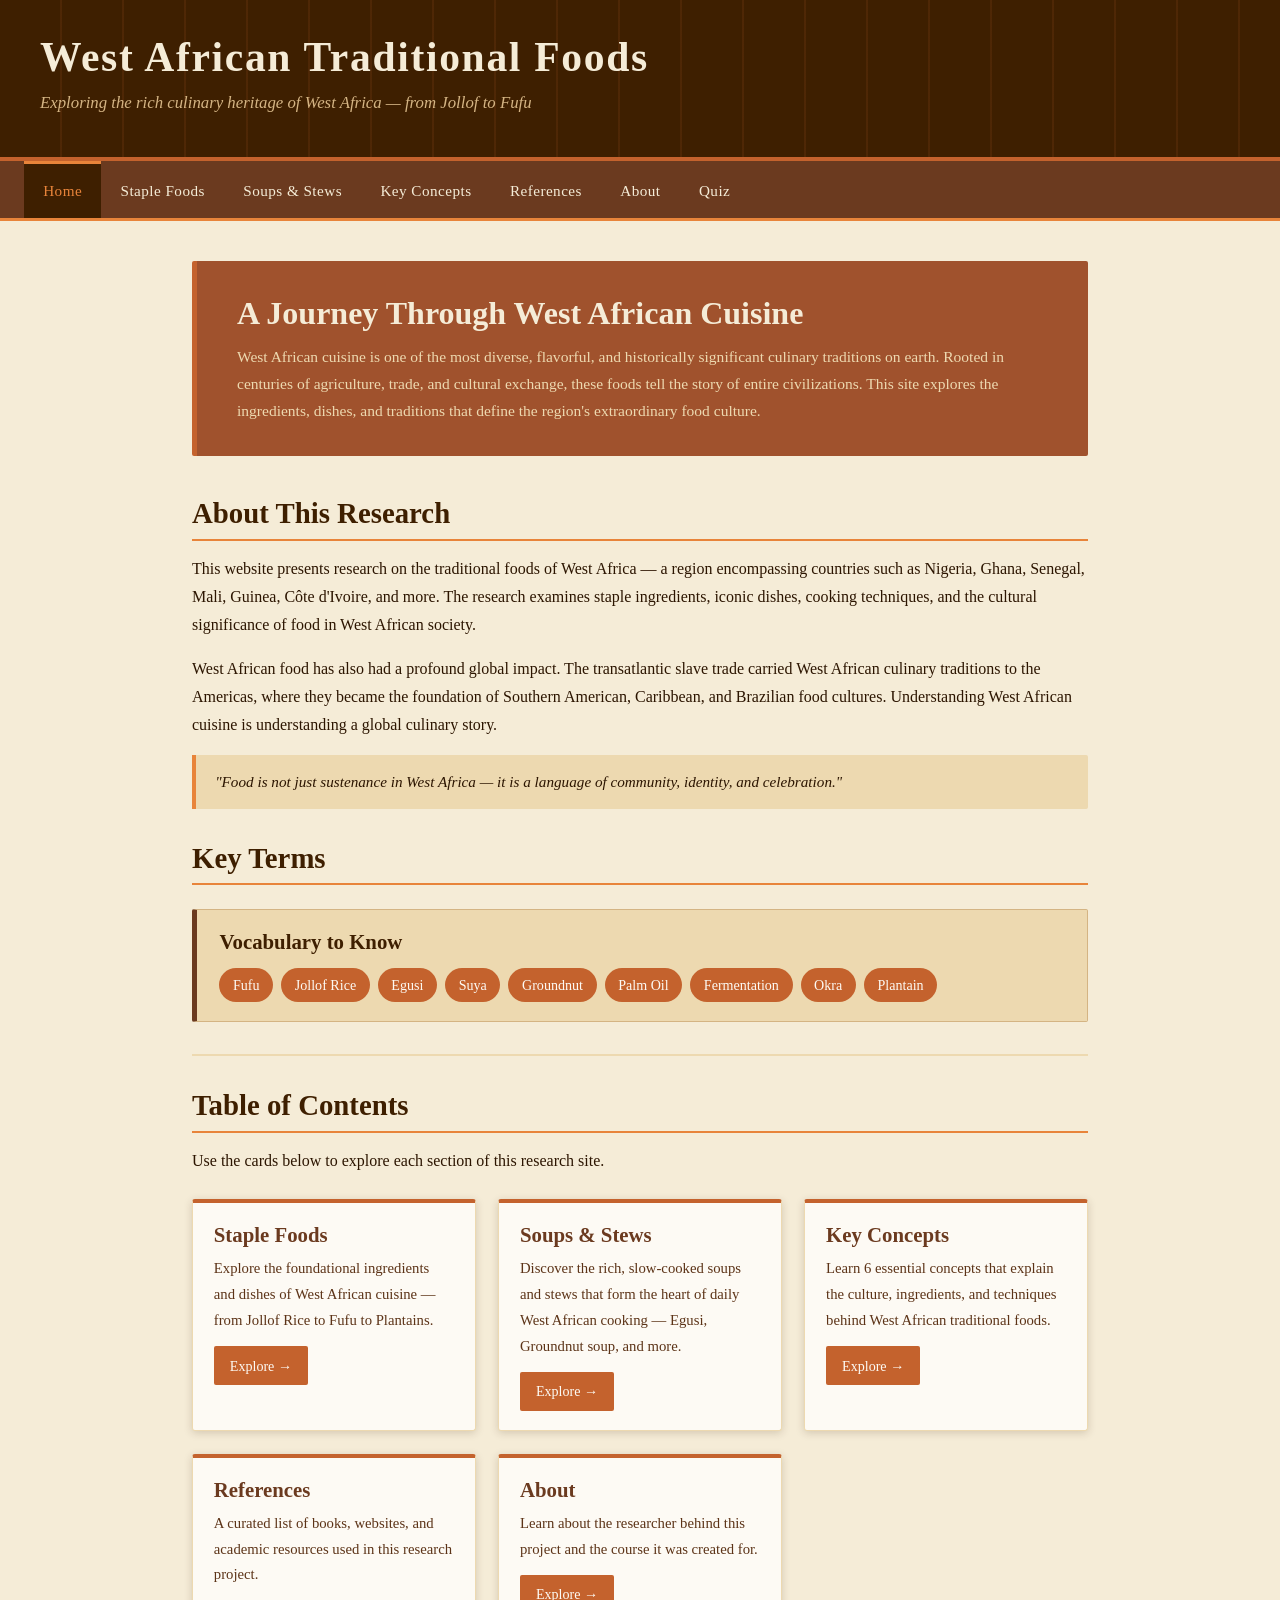
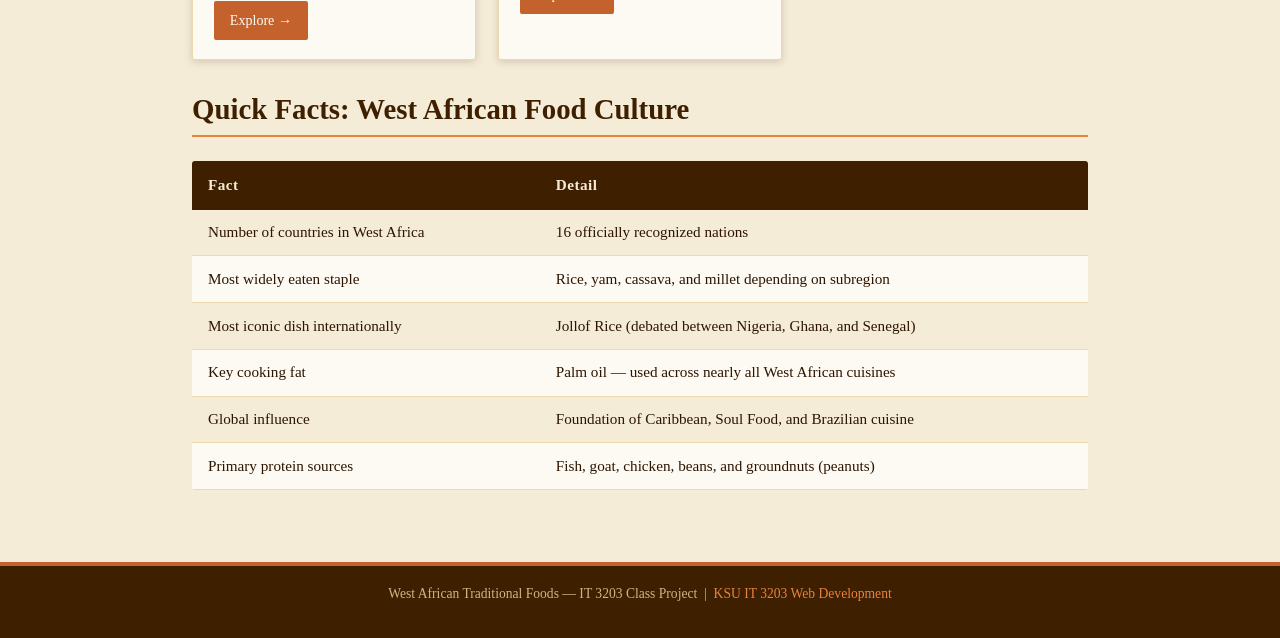
<file: index.html>
<!DOCTYPE html>
<html lang="en">
<head>
  <!-- Meta and title -->
  <meta charset="UTF-8" />
  <meta name="viewport" content="width=device-width, initial-scale=1.0" />
  <title>West African Traditional Foods</title>
  <!-- Single external stylesheet -->
  <link rel="stylesheet" href="css/style.css" />
</head>
<body>

  <!-- Site wrapper uses CSS Grid for full layout -->
  <div class="site-wrapper">

    <!-- ===== HEADER ===== -->
    <header class="site-header">
      <h1>West African Traditional Foods</h1>
      <p class="tagline">Exploring the rich culinary heritage of West Africa — from Jollof to Fufu</p>
    </header>

    <!-- ===== NAVIGATION ===== -->
    <nav class="site-nav" aria-label="Main Navigation">
      <!-- Hamburger toggle button — visible on mobile only, hidden on tablet+ via CSS -->
      <button class="nav-toggle" aria-label="Toggle navigation menu" aria-expanded="false">
        <span class="nav-toggle-label">Menu</span>
        <span class="hamburger" aria-hidden="true">
          <span></span><span></span><span></span>
        </span>
      </button>
      <ul>
        <li><a href="index.html" class="active">Home</a></li>
        <li><a href="staple-foods.html">Staple Foods</a></li>
        <li><a href="soups-stews.html">Soups &amp; Stews</a></li>
        <li><a href="key-concepts.html">Key Concepts</a></li>
        <li><a href="references.html">References</a></li>
        <li><a href="about.html">About</a></li>
        <li><a href="quiz.html">Quiz</a></li>
      </ul>
    </nav>

    <!-- ===== MAIN CONTENT ===== -->
    <main>

      <!-- Hero / intro banner -->
      <div class="page-hero">
        <h2>A Journey Through West African Cuisine</h2>
        <p>
          West African cuisine is one of the most diverse, flavorful, and historically
          significant culinary traditions on earth. Rooted in centuries of agriculture,
          trade, and cultural exchange, these foods tell the story of entire civilizations.
          This site explores the ingredients, dishes, and traditions that define the
          region's extraordinary food culture.
        </p>
      </div>

      <!-- Abstract / brief intro -->
      <section class="content-section" aria-labelledby="intro-heading">
        <h2 id="intro-heading">About This Research</h2>
        <p>
          This website presents research on the traditional foods of West Africa — a region
          encompassing countries such as Nigeria, Ghana, Senegal, Mali, Guinea, Côte d'Ivoire,
          and more. The research examines staple ingredients, iconic dishes, cooking techniques,
          and the cultural significance of food in West African society.
        </p>
        <p>
          West African food has also had a profound global impact. The transatlantic slave trade
          carried West African culinary traditions to the Americas, where they became the
          foundation of Southern American, Caribbean, and Brazilian food cultures. Understanding
          West African cuisine is understanding a global culinary story.
        </p>

        <!-- Highlight / pull quote -->
        <div class="highlight">
          "Food is not just sustenance in West Africa — it is a language of community,
          identity, and celebration."
        </div>
      </section>

      <!-- Key Terms section -->
      <section class="content-section" aria-labelledby="keyterms-heading">
        <h2 id="keyterms-heading">Key Terms</h2>
        <div class="key-terms">
          <h3>Vocabulary to Know</h3>
          <ul>
            <li>Fufu</li>
            <li>Jollof Rice</li>
            <li>Egusi</li>
            <li>Suya</li>
            <li>Groundnut</li>
            <li>Palm Oil</li>
            <li>Fermentation</li>
            <li>Okra</li>
            <li>Plantain</li>
          </ul>
        </div>
      </section>

      <hr class="section-divider" />

      <!-- Table of Contents / Navigation Cards -->
      <section class="content-section" aria-labelledby="toc-heading">
        <h2 id="toc-heading">Table of Contents</h2>
        <p>Use the cards below to explore each section of this research site.</p>

        <!-- Cards grid uses CSS Grid -->
        <div class="cards-grid">

          <div class="card">
            <h3>Staple Foods</h3>
            <p>
              Explore the foundational ingredients and dishes of West African
              cuisine — from Jollof Rice to Fufu to Plantains.
            </p>
            <a href="staple-foods.html" class="card-link">Explore →</a>
          </div>

          <div class="card">
            <h3>Soups &amp; Stews</h3>
            <p>
              Discover the rich, slow-cooked soups and stews that form the heart
              of daily West African cooking — Egusi, Groundnut soup, and more.
            </p>
            <a href="soups-stews.html" class="card-link">Explore →</a>
          </div>

          <div class="card">
            <h3>Key Concepts</h3>
            <p>
              Learn 6 essential concepts that explain the culture, ingredients,
              and techniques behind West African traditional foods.
            </p>
            <a href="key-concepts.html" class="card-link">Explore →</a>
          </div>

          <div class="card">
            <h3>References</h3>
            <p>
              A curated list of books, websites, and academic resources used in
              this research project.
            </p>
            <a href="references.html" class="card-link">Explore →</a>
          </div>

          <div class="card">
            <h3>About</h3>
            <p>
              Learn about the researcher behind this project and the course
              it was created for.
            </p>
            <a href="about.html" class="card-link">Explore →</a>
          </div>

        </div>
      </section>

      <!-- Quick Facts Table -->
      <section class="content-section" aria-labelledby="facts-heading">
        <h2 id="facts-heading">Quick Facts: West African Food Culture</h2>
        <div class="table-responsive">
        <table>
          <thead>
            <tr>
              <th>Fact</th>
              <th>Detail</th>
            </tr>
          </thead>
          <tbody>
            <tr>
              <td>Number of countries in West Africa</td>
              <td>16 officially recognized nations</td>
            </tr>
            <tr>
              <td>Most widely eaten staple</td>
              <td>Rice, yam, cassava, and millet depending on subregion</td>
            </tr>
            <tr>
              <td>Most iconic dish internationally</td>
              <td>Jollof Rice (debated between Nigeria, Ghana, and Senegal)</td>
            </tr>
            <tr>
              <td>Key cooking fat</td>
              <td>Palm oil — used across nearly all West African cuisines</td>
            </tr>
            <tr>
              <td>Global influence</td>
              <td>Foundation of Caribbean, Soul Food, and Brazilian cuisine</td>
            </tr>
            <tr>
              <td>Primary protein sources</td>
              <td>Fish, goat, chicken, beans, and groundnuts (peanuts)</td>
            </tr>
          </tbody>
        </table>
        </div><!-- end table-responsive -->
      </section>

    </main>

    <!-- ===== FOOTER ===== -->
    <footer class="site-footer">
      <p>
        West African Traditional Foods &mdash; IT 3203 Class Project &nbsp;|&nbsp;
        <a href="https://ksuweb.github.io/IT3203/" target="_blank" rel="noopener">
          KSU IT 3203 Web Development
        </a>
      </p>
    </footer>

  </div><!-- end site-wrapper -->

  <!-- External JavaScript: handles nav toggle, table wrappers, quiz logic -->
  <script src="js/main.js"></script>

</body>
</html>
</file>
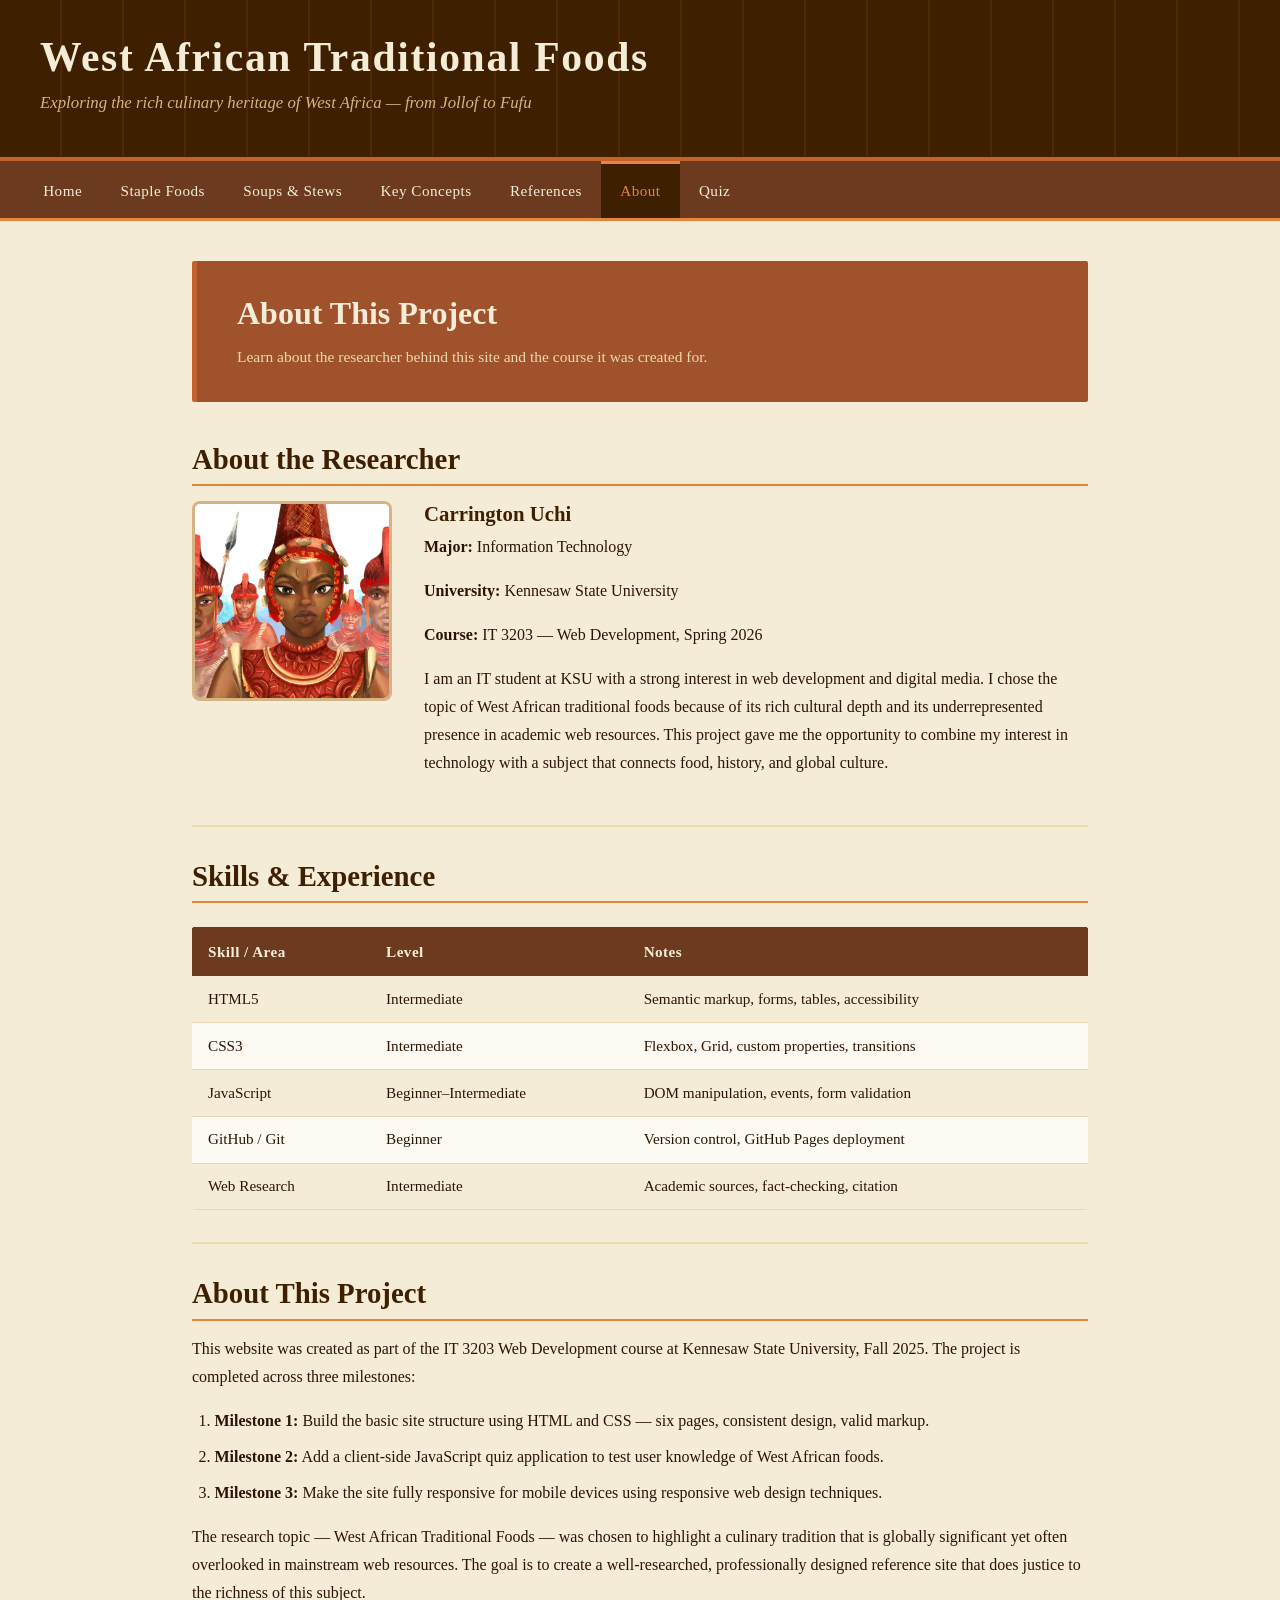
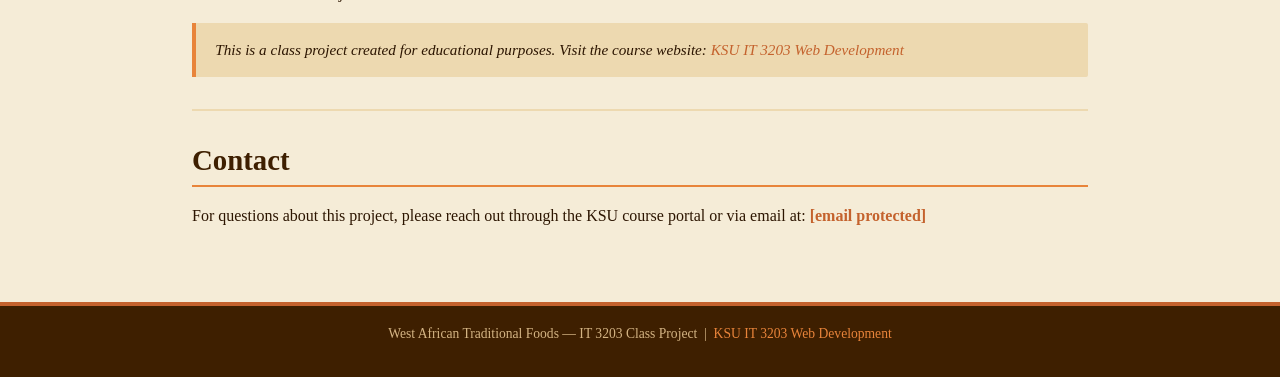
<file: about.html>
<!DOCTYPE html>
<html lang="en">
<head>
  <meta charset="UTF-8" />
  <meta name="viewport" content="width=device-width, initial-scale=1.0" />
  <title>About — West African Traditional Foods</title>
  <link rel="stylesheet" href="css/style.css" />
</head>
<body>

  <div class="site-wrapper">

    <!-- ===== HEADER ===== -->
    <header class="site-header">
      <h1>West African Traditional Foods</h1>
      <p class="tagline">Exploring the rich culinary heritage of West Africa — from Jollof to Fufu</p>
    </header>

    <!-- ===== NAVIGATION ===== -->
    <nav class="site-nav" aria-label="Main Navigation">
      <!-- Hamburger toggle button — visible on mobile only, hidden on tablet+ via CSS -->
      <button class="nav-toggle" aria-label="Toggle navigation menu" aria-expanded="false">
        <span class="nav-toggle-label">Menu</span>
        <span class="hamburger" aria-hidden="true">
          <span></span><span></span><span></span>
        </span>
      </button>
      <ul>
        <li><a href="index.html">Home</a></li>
        <li><a href="staple-foods.html">Staple Foods</a></li>
        <li><a href="soups-stews.html">Soups &amp; Stews</a></li>
        <li><a href="key-concepts.html">Key Concepts</a></li>
        <li><a href="references.html">References</a></li>
        <li><a href="about.html" class="active">About</a></li>
        <li><a href="quiz.html">Quiz</a></li>
      </ul>
    </nav>

    <!-- ===== MAIN CONTENT ===== -->
    <main>

      <div class="page-hero">
        <h2>About This Project</h2>
        <p>
          Learn about the researcher behind this site and the course it was
          created for.
        </p>
      </div>

      <!-- About the researcher -->
      <section class="content-section" aria-labelledby="researcher-heading">
        <h2 id="researcher-heading">About the Researcher</h2>

        <!-- Profile layout uses CSS Grid -->
        <div class="about-profile">
          <!-- Profile image -->
          <img src="profile.webp" alt="West African warrior illustration" class="about-placeholder-img" />
          <div>
            <!-- Replace with your real information -->
            <h3>Carrington Uchi</h3>
            <p><strong>Major:</strong> Information Technology</p>
            <p><strong>University:</strong> Kennesaw State University</p>
            <p><strong>Course:</strong> IT 3203 — Web Development, Spring 2026</p>
            <p>
              I am an IT student at KSU with a strong interest in web development
              and digital media. I chose the topic of West African traditional foods
              because of its rich cultural depth and its underrepresented presence
              in academic web resources. This project gave me the opportunity to
              combine my interest in technology with a subject that connects food,
              history, and global culture.
            </p>
          </div>
        </div>
      </section>

      <hr class="section-divider" />

      <!-- Skills / mini resume -->
      <section class="content-section" aria-labelledby="skills-heading">
        <h2 id="skills-heading">Skills &amp; Experience</h2>

        <div class="table-responsive">
        <table class="skills-table">
          <thead>
            <tr>
              <th>Skill / Area</th>
              <th>Level</th>
              <th>Notes</th>
            </tr>
          </thead>
          <tbody>
            <tr>
              <td>HTML5</td>
              <td>Intermediate</td>
              <td>Semantic markup, forms, tables, accessibility</td>
            </tr>
            <tr>
              <td>CSS3</td>
              <td>Intermediate</td>
              <td>Flexbox, Grid, custom properties, transitions</td>
            </tr>
            <tr>
              <td>JavaScript</td>
              <td>Beginner–Intermediate</td>
              <td>DOM manipulation, events, form validation</td>
            </tr>
            <tr>
              <td>GitHub / Git</td>
              <td>Beginner</td>
              <td>Version control, GitHub Pages deployment</td>
            </tr>
            <tr>
              <td>Web Research</td>
              <td>Intermediate</td>
              <td>Academic sources, fact-checking, citation</td>
            </tr>
          </tbody>
        </table>
        </div><!-- end table-responsive -->
      </section>

      <hr class="section-divider" />

      <!-- About the project -->
      <section class="content-section" aria-labelledby="project-heading">
        <h2 id="project-heading">About This Project</h2>
        <p>
          This website was created as part of the IT 3203 Web Development course at
          Kennesaw State University, Fall 2025. The project is completed across three
          milestones:
        </p>

        <ol class="content-list">
          <li>
            <strong>Milestone 1:</strong> Build the basic site structure using HTML and CSS —
            six pages, consistent design, valid markup.
          </li>
          <li>
            <strong>Milestone 2:</strong> Add a client-side JavaScript quiz application
            to test user knowledge of West African foods.
          </li>
          <li>
            <strong>Milestone 3:</strong> Make the site fully responsive for mobile
            devices using responsive web design techniques.
          </li>
        </ol>

        <p>
          The research topic — West African Traditional Foods — was chosen to highlight
          a culinary tradition that is globally significant yet often overlooked in
          mainstream web resources. The goal is to create a well-researched, professionally
          designed reference site that does justice to the richness of this subject.
        </p>

        <div class="highlight">
          This is a class project created for educational purposes.
          Visit the course website:
          <a href="https://ksuweb.github.io/IT3203/" target="_blank" rel="noopener">
            KSU IT 3203 Web Development
          </a>
        </div>
      </section>

      <hr class="section-divider" />

      <!-- Contact -->
      <section class="content-section" aria-labelledby="contact-heading">
        <h2 id="contact-heading">Contact</h2>
        <p>
          For questions about this project, please reach out through the KSU
          course portal or via email at:
          <strong><a href="/cdn-cgi/l/email-protection" class="__cf_email__" data-cfemail="7e3d0b1d16173e0d0a0b1a1b100a0d50151b10101b0d1f09501b1a0b">[email&#160;protected]</a></strong>
        </p>
      </section>

    </main>

    <!-- ===== FOOTER ===== -->
    <footer class="site-footer">
      <p>
        West African Traditional Foods &mdash; IT 3203 Class Project &nbsp;|&nbsp;
        <a href="https://ksuweb.github.io/IT3203/" target="_blank" rel="noopener">
          KSU IT 3203 Web Development
        </a>
      </p>
    </footer>

  </div>

  <!-- External JavaScript: handles nav toggle, table wrappers, quiz logic -->
  <script src="js/main.js"></script>

</body>
</html>
</file>
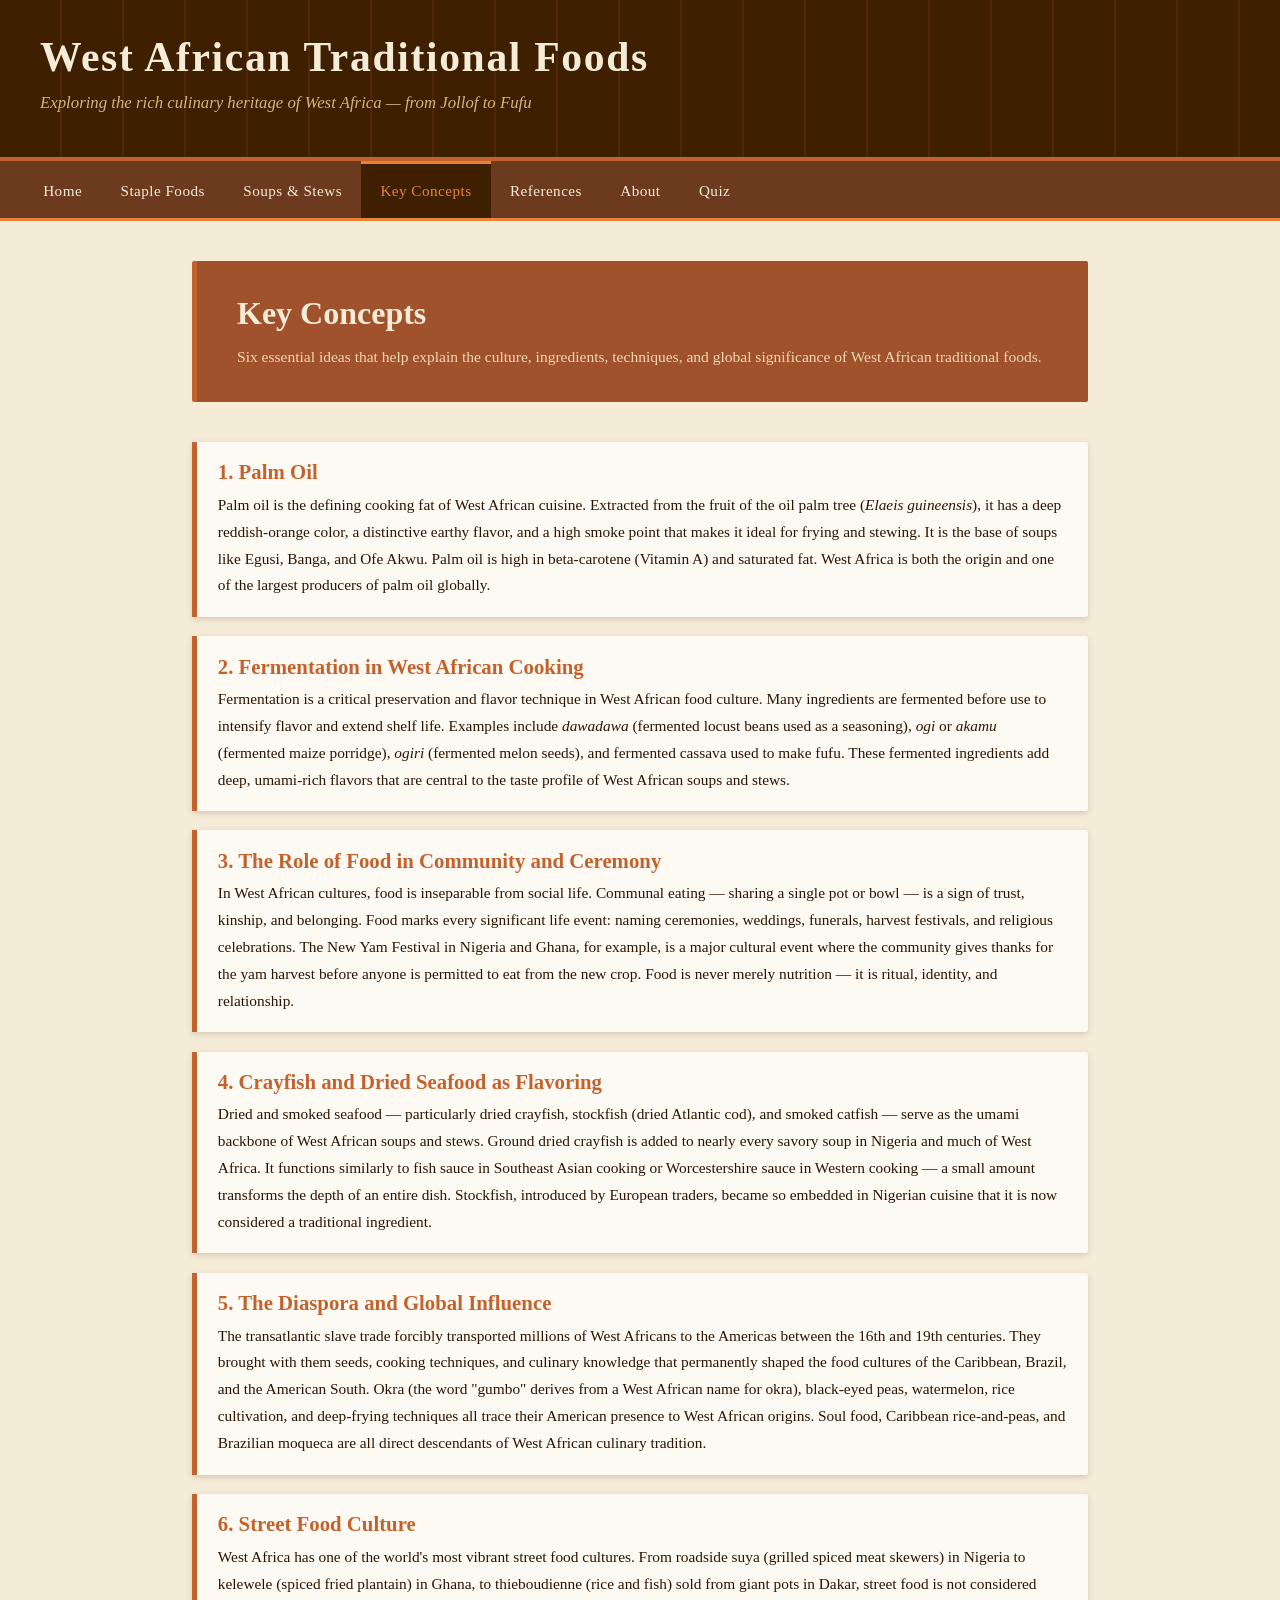
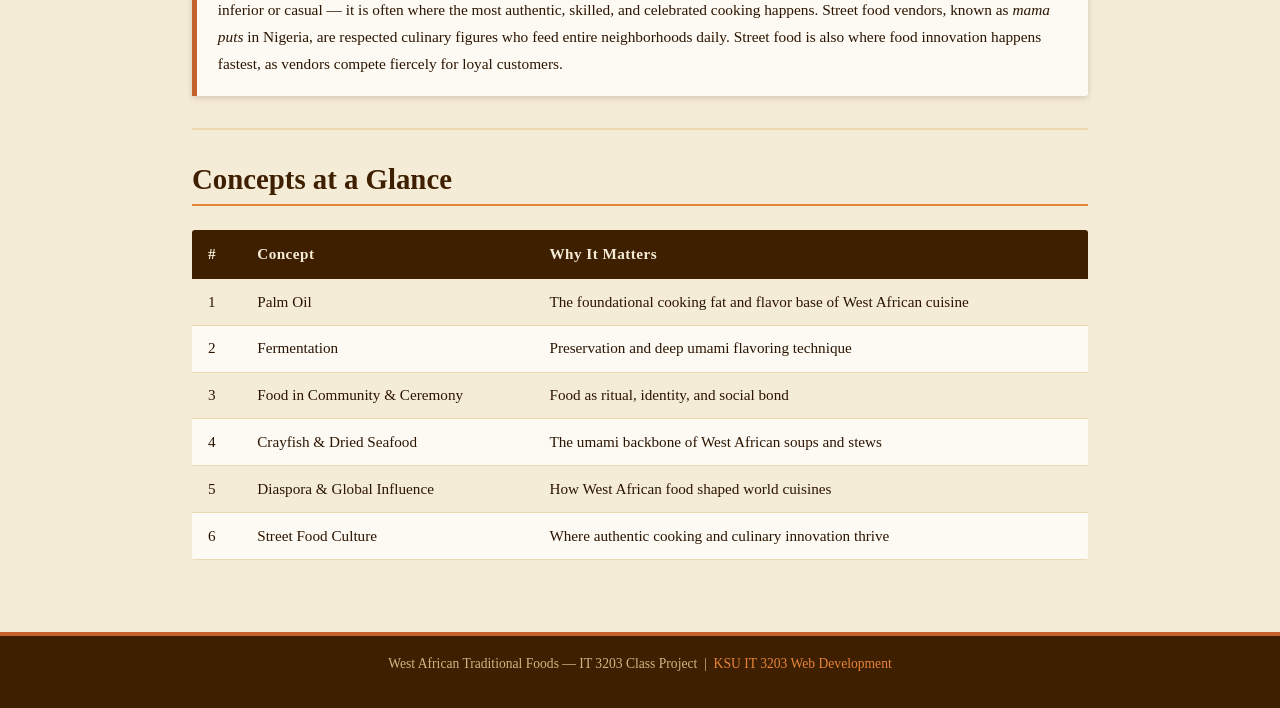
<file: key-concepts.html>
<!DOCTYPE html>
<html lang="en">
<head>
  <meta charset="UTF-8" />
  <meta name="viewport" content="width=device-width, initial-scale=1.0" />
  <title>Key Concepts — West African Traditional Foods</title>
  <link rel="stylesheet" href="css/style.css" />
</head>
<body>

  <div class="site-wrapper">

    <!-- ===== HEADER ===== -->
    <header class="site-header">
      <h1>West African Traditional Foods</h1>
      <p class="tagline">Exploring the rich culinary heritage of West Africa — from Jollof to Fufu</p>
    </header>

    <!-- ===== NAVIGATION ===== -->
    <nav class="site-nav" aria-label="Main Navigation">
      <!-- Hamburger toggle button — visible on mobile only, hidden on tablet+ via CSS -->
      <button class="nav-toggle" aria-label="Toggle navigation menu" aria-expanded="false">
        <span class="nav-toggle-label">Menu</span>
        <span class="hamburger" aria-hidden="true">
          <span></span><span></span><span></span>
        </span>
      </button>
      <ul>
        <li><a href="index.html">Home</a></li>
        <li><a href="staple-foods.html">Staple Foods</a></li>
        <li><a href="soups-stews.html">Soups &amp; Stews</a></li>
        <li><a href="key-concepts.html" class="active">Key Concepts</a></li>
        <li><a href="references.html">References</a></li>
        <li><a href="about.html">About</a></li>
        <li><a href="quiz.html">Quiz</a></li>
      </ul>
    </nav>

    <!-- ===== MAIN CONTENT ===== -->
    <main>

      <div class="page-hero">
        <h2>Key Concepts</h2>
        <p>
          Six essential ideas that help explain the culture, ingredients, techniques,
          and global significance of West African traditional foods.
        </p>
      </div>

      <!-- Concept 1 -->
      <div class="concept-card">
        <h3>1. Palm Oil</h3>
        <p>
          Palm oil is the defining cooking fat of West African cuisine. Extracted from
          the fruit of the oil palm tree (<em>Elaeis guineensis</em>), it has a deep
          reddish-orange color, a distinctive earthy flavor, and a high smoke point
          that makes it ideal for frying and stewing. It is the base of soups like
          Egusi, Banga, and Ofe Akwu. Palm oil is high in beta-carotene (Vitamin A)
          and saturated fat. West Africa is both the origin and one of the largest
          producers of palm oil globally.
        </p>
      </div>

      <!-- Concept 2 -->
      <div class="concept-card">
        <h3>2. Fermentation in West African Cooking</h3>
        <p>
          Fermentation is a critical preservation and flavor technique in West African
          food culture. Many ingredients are fermented before use to intensify flavor
          and extend shelf life. Examples include <em>dawadawa</em> (fermented locust
          beans used as a seasoning), <em>ogi</em> or <em>akamu</em> (fermented maize
          porridge), <em>ogiri</em> (fermented melon seeds), and fermented cassava
          used to make fufu. These fermented ingredients add deep, umami-rich flavors
          that are central to the taste profile of West African soups and stews.
        </p>
      </div>

      <!-- Concept 3 -->
      <div class="concept-card">
        <h3>3. The Role of Food in Community and Ceremony</h3>
        <p>
          In West African cultures, food is inseparable from social life. Communal
          eating — sharing a single pot or bowl — is a sign of trust, kinship, and
          belonging. Food marks every significant life event: naming ceremonies,
          weddings, funerals, harvest festivals, and religious celebrations. The New
          Yam Festival in Nigeria and Ghana, for example, is a major cultural event
          where the community gives thanks for the yam harvest before anyone is
          permitted to eat from the new crop. Food is never merely nutrition — it is
          ritual, identity, and relationship.
        </p>
      </div>

      <!-- Concept 4 -->
      <div class="concept-card">
        <h3>4. Crayfish and Dried Seafood as Flavoring</h3>
        <p>
          Dried and smoked seafood — particularly dried crayfish, stockfish (dried
          Atlantic cod), and smoked catfish — serve as the umami backbone of West
          African soups and stews. Ground dried crayfish is added to nearly every
          savory soup in Nigeria and much of West Africa. It functions similarly to
          fish sauce in Southeast Asian cooking or Worcestershire sauce in Western
          cooking — a small amount transforms the depth of an entire dish. Stockfish,
          introduced by European traders, became so embedded in Nigerian cuisine that
          it is now considered a traditional ingredient.
        </p>
      </div>

      <!-- Concept 5 -->
      <div class="concept-card">
        <h3>5. The Diaspora and Global Influence</h3>
        <p>
          The transatlantic slave trade forcibly transported millions of West Africans
          to the Americas between the 16th and 19th centuries. They brought with them
          seeds, cooking techniques, and culinary knowledge that permanently shaped
          the food cultures of the Caribbean, Brazil, and the American South. Okra
          (the word "gumbo" derives from a West African name for okra), black-eyed peas,
          watermelon, rice cultivation, and deep-frying techniques all trace their
          American presence to West African origins. Soul food, Caribbean rice-and-peas,
          and Brazilian moqueca are all direct descendants of West African culinary tradition.
        </p>
      </div>

      <!-- Concept 6 -->
      <div class="concept-card">
        <h3>6. Street Food Culture</h3>
        <p>
          West Africa has one of the world's most vibrant street food cultures. From
          roadside suya (grilled spiced meat skewers) in Nigeria to kelewele (spiced
          fried plantain) in Ghana, to thieboudienne (rice and fish) sold from giant
          pots in Dakar, street food is not considered inferior or casual — it is often
          where the most authentic, skilled, and celebrated cooking happens. Street food
          vendors, known as <em>mama puts</em> in Nigeria, are respected culinary figures
          who feed entire neighborhoods daily. Street food is also where food innovation
          happens fastest, as vendors compete fiercely for loyal customers.
        </p>
      </div>

      <hr class="section-divider" />

      <!-- Summary table -->
      <section class="content-section" aria-labelledby="summary-heading">
        <h2 id="summary-heading">Concepts at a Glance</h2>
        <div class="table-responsive">
        <table>
          <thead>
            <tr>
              <th>#</th>
              <th>Concept</th>
              <th>Why It Matters</th>
            </tr>
          </thead>
          <tbody>
            <tr>
              <td>1</td>
              <td>Palm Oil</td>
              <td>The foundational cooking fat and flavor base of West African cuisine</td>
            </tr>
            <tr>
              <td>2</td>
              <td>Fermentation</td>
              <td>Preservation and deep umami flavoring technique</td>
            </tr>
            <tr>
              <td>3</td>
              <td>Food in Community &amp; Ceremony</td>
              <td>Food as ritual, identity, and social bond</td>
            </tr>
            <tr>
              <td>4</td>
              <td>Crayfish &amp; Dried Seafood</td>
              <td>The umami backbone of West African soups and stews</td>
            </tr>
            <tr>
              <td>5</td>
              <td>Diaspora &amp; Global Influence</td>
              <td>How West African food shaped world cuisines</td>
            </tr>
            <tr>
              <td>6</td>
              <td>Street Food Culture</td>
              <td>Where authentic cooking and culinary innovation thrive</td>
            </tr>
          </tbody>
        </table>
        </div><!-- end table-responsive -->
      </section>

    </main>

    <!-- ===== FOOTER ===== -->
    <footer class="site-footer">
      <p>
        West African Traditional Foods &mdash; IT 3203 Class Project &nbsp;|&nbsp;
        <a href="https://ksuweb.github.io/IT3203/" target="_blank" rel="noopener">
          KSU IT 3203 Web Development
        </a>
      </p>
    </footer>

  </div>

  <!-- External JavaScript: handles nav toggle, table wrappers, quiz logic -->
  <script src="js/main.js"></script>

</body>
</html>
</file>
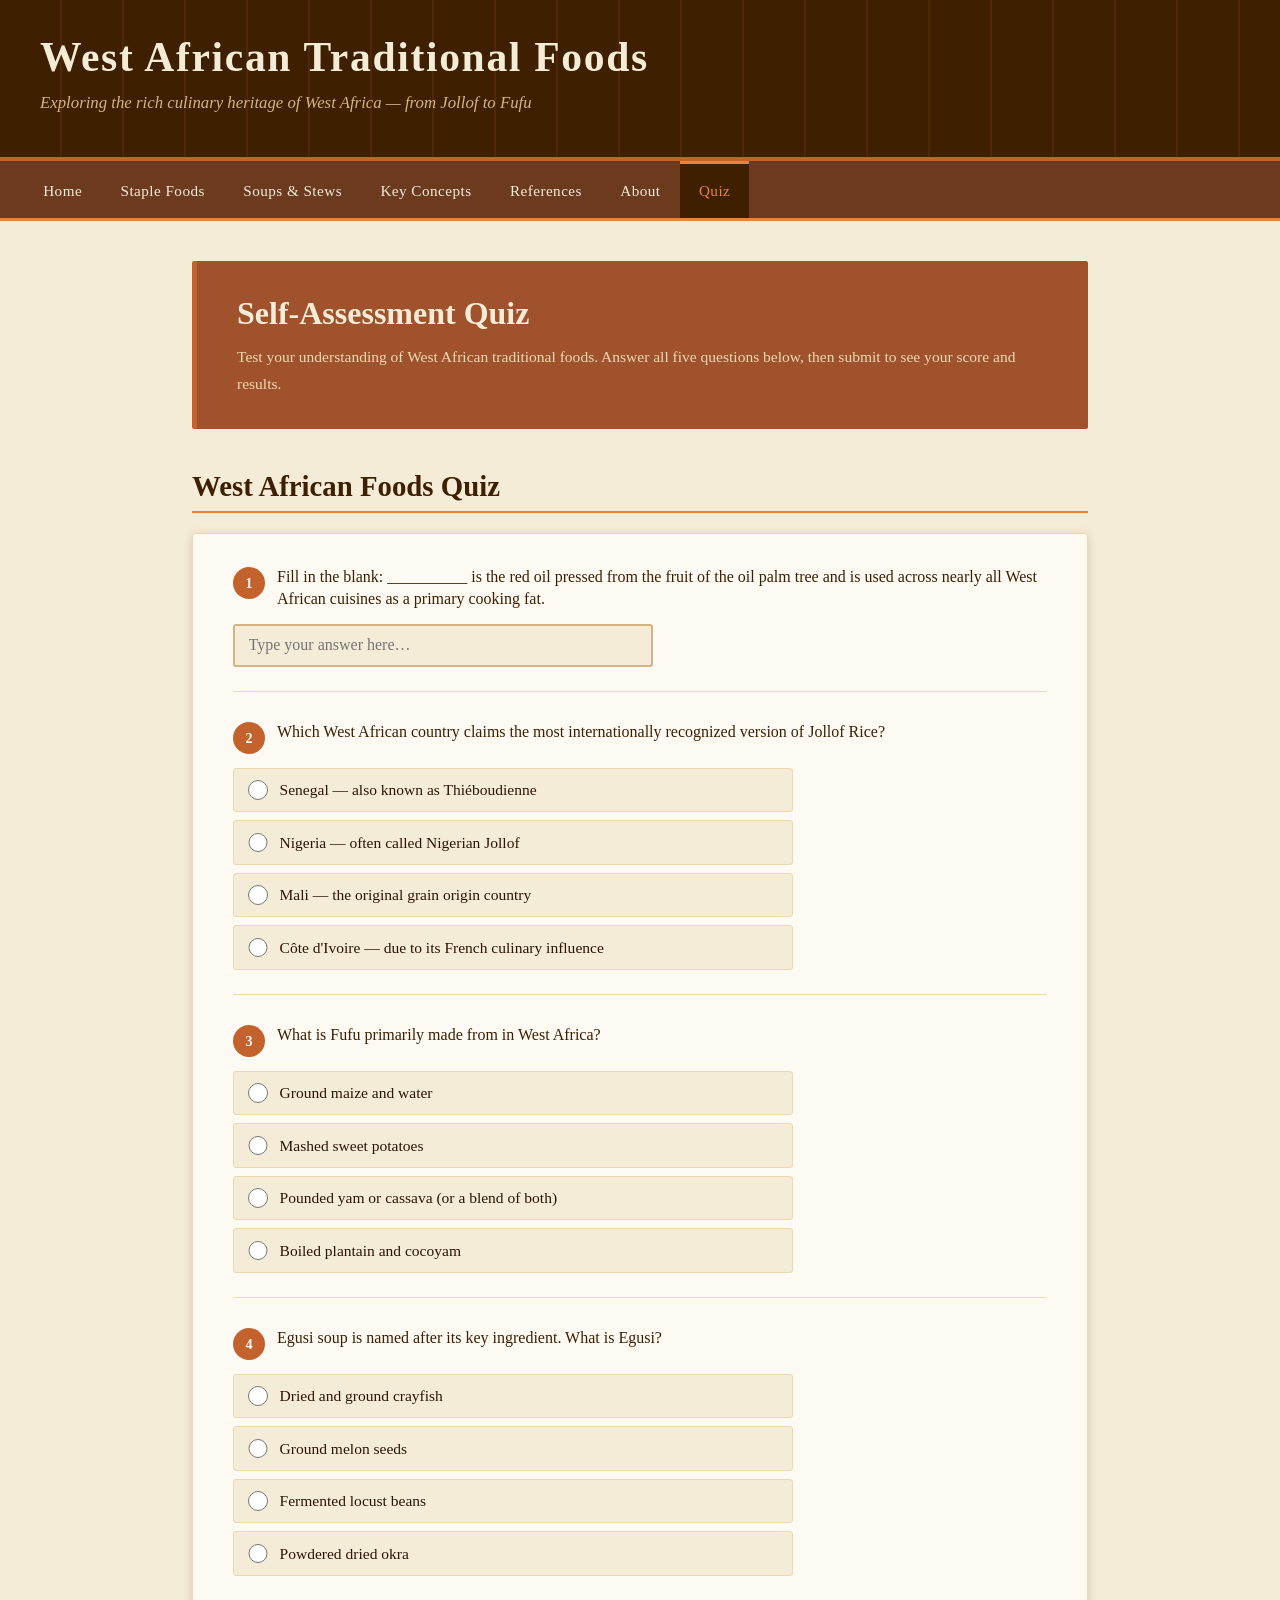
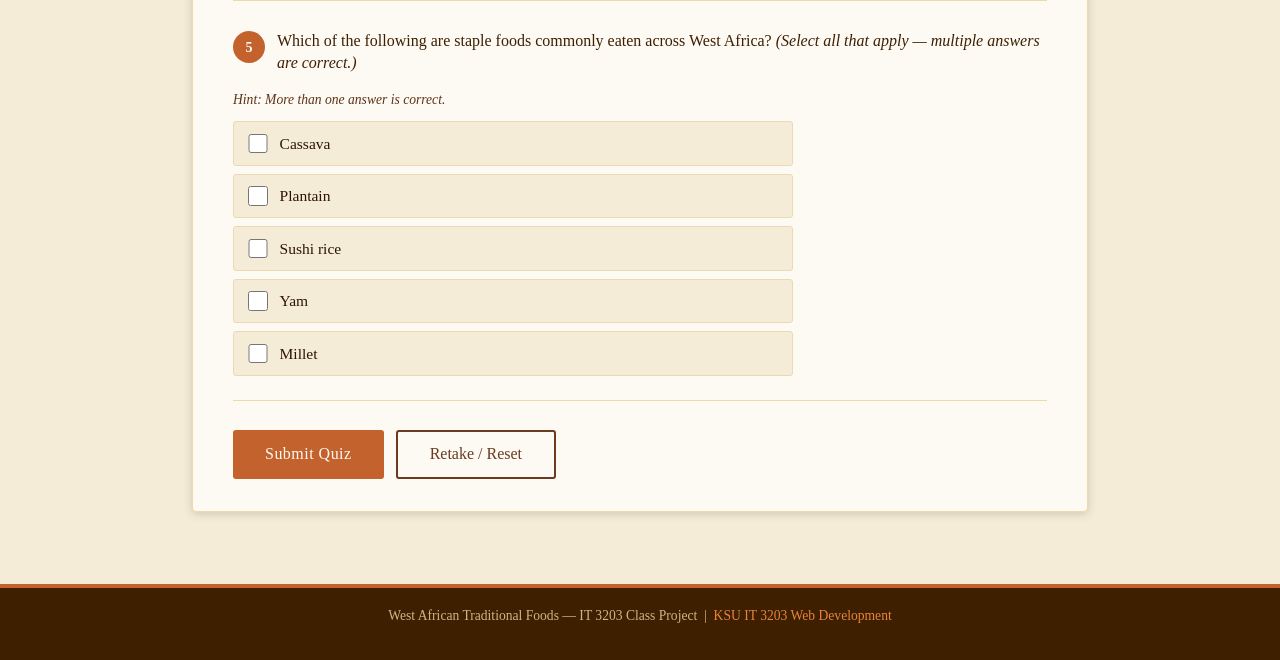
<file: quiz.html>
<!DOCTYPE html>
<html lang="en">
<head>
  <!-- Meta and title -->
  <meta charset="UTF-8" />
  <meta name="viewport" content="width=device-width, initial-scale=1.0" />
  <title>Quiz — West African Traditional Foods</title>
  <!-- Single external stylesheet -->
  <link rel="stylesheet" href="css/style.css" />
</head>
<body>

  <!-- Site wrapper uses CSS Grid for full layout -->
  <div class="site-wrapper">

    <!-- ===== HEADER ===== -->
    <header class="site-header">
      <h1>West African Traditional Foods</h1>
      <p class="tagline">Exploring the rich culinary heritage of West Africa — from Jollof to Fufu</p>
    </header>

    <!-- ===== NAVIGATION ===== -->
    <nav class="site-nav" aria-label="Main Navigation">
      <!-- Hamburger toggle button — visible on mobile only, hidden on tablet+ via CSS -->
      <button class="nav-toggle" aria-label="Toggle navigation menu" aria-expanded="false">
        <span class="nav-toggle-label">Menu</span>
        <span class="hamburger" aria-hidden="true">
          <span></span><span></span><span></span>
        </span>
      </button>
      <ul>
        <li><a href="index.html">Home</a></li>
        <li><a href="staple-foods.html">Staple Foods</a></li>
        <li><a href="soups-stews.html">Soups &amp; Stews</a></li>
        <li><a href="key-concepts.html">Key Concepts</a></li>
        <li><a href="references.html">References</a></li>
        <li><a href="about.html">About</a></li>
        <li><a href="quiz.html" class="active">Quiz</a></li>
      </ul>
    </nav>

    <!-- ===== MAIN CONTENT ===== -->
    <main>

      <!-- Page hero banner -->
      <div class="page-hero">
        <h2>Self-Assessment Quiz</h2>
        <p>
          Test your understanding of West African traditional foods. Answer all five
          questions below, then submit to see your score and results.
        </p>
      </div>

      <!-- ===== QUIZ FORM ===== -->
      <section class="content-section" aria-labelledby="quiz-heading">
        <h2 id="quiz-heading">West African Foods Quiz</h2>

        <!-- Quiz form — no action/method; handled entirely by JavaScript -->
        <div class="quiz-form" id="quiz-form">

          <!-- ── Q1: Fill in the Blank ── -->
          <div class="question-block" id="q1-block">
            <div class="question-label">
              <span class="question-number">1</span>
              <span class="question-text">
                Fill in the blank: __________ is the red oil pressed from the
                fruit of the oil palm tree and is used across nearly all West
                African cuisines as a primary cooking fat.
              </span>
            </div>
            <!-- Text input for fill-in-the-blank -->
            <input
              type="text"
              id="q1-input"
              class="fill-blank-input"
              placeholder="Type your answer here…"
              aria-label="Fill in the blank answer for question 1"
            />
          </div>

          <!-- ── Q2: Multiple Choice (single correct) ── -->
          <div class="question-block" id="q2-block">
            <div class="question-label">
              <span class="question-number">2</span>
              <span class="question-text">
                Which West African country claims the most internationally
                recognized version of Jollof Rice?
              </span>
            </div>
            <ul class="options-list">
              <li class="option-item">
                <input type="radio" name="q2" id="q2a" value="A" />
                <label for="q2a">Senegal — also known as Thiéboudienne</label>
              </li>
              <li class="option-item">
                <input type="radio" name="q2" id="q2b" value="B" />
                <label for="q2b">Nigeria — often called Nigerian Jollof</label>
              </li>
              <li class="option-item">
                <input type="radio" name="q2" id="q2c" value="C" />
                <label for="q2c">Mali — the original grain origin country</label>
              </li>
              <li class="option-item">
                <input type="radio" name="q2" id="q2d" value="D" />
                <label for="q2d">Côte d'Ivoire — due to its French culinary influence</label>
              </li>
            </ul>
          </div>

          <!-- ── Q3: Multiple Choice (single correct) ── -->
          <div class="question-block" id="q3-block">
            <div class="question-label">
              <span class="question-number">3</span>
              <span class="question-text">
                What is Fufu primarily made from in West Africa?
              </span>
            </div>
            <ul class="options-list">
              <li class="option-item">
                <input type="radio" name="q3" id="q3a" value="A" />
                <label for="q3a">Ground maize and water</label>
              </li>
              <li class="option-item">
                <input type="radio" name="q3" id="q3b" value="B" />
                <label for="q3b">Mashed sweet potatoes</label>
              </li>
              <li class="option-item">
                <input type="radio" name="q3" id="q3c" value="C" />
                <label for="q3c">Pounded yam or cassava (or a blend of both)</label>
              </li>
              <li class="option-item">
                <input type="radio" name="q3" id="q3d" value="D" />
                <label for="q3d">Boiled plantain and cocoyam</label>
              </li>
            </ul>
          </div>

          <!-- ── Q4: Multiple Choice (single correct) ── -->
          <div class="question-block" id="q4-block">
            <div class="question-label">
              <span class="question-number">4</span>
              <span class="question-text">
                Egusi soup is named after its key ingredient. What is Egusi?
              </span>
            </div>
            <ul class="options-list">
              <li class="option-item">
                <input type="radio" name="q4" id="q4a" value="A" />
                <label for="q4a">Dried and ground crayfish</label>
              </li>
              <li class="option-item">
                <input type="radio" name="q4" id="q4b" value="B" />
                <label for="q4b">Ground melon seeds</label>
              </li>
              <li class="option-item">
                <input type="radio" name="q4" id="q4c" value="C" />
                <label for="q4c">Fermented locust beans</label>
              </li>
              <li class="option-item">
                <input type="radio" name="q4" id="q4d" value="D" />
                <label for="q4d">Powdered dried okra</label>
              </li>
            </ul>
          </div>

          <!-- ── Q5: Multi-Selection (more than one correct) ── -->
          <div class="question-block" id="q5-block">
            <div class="question-label">
              <span class="question-number">5</span>
              <span class="question-text">
                Which of the following are staple foods commonly eaten across
                West Africa? <em>(Select all that apply — multiple answers are correct.)</em>
              </span>
            </div>
            <p class="hint-text">Hint: More than one answer is correct.</p>
            <ul class="options-list">
              <li class="option-item">
                <input type="checkbox" name="q5" id="q5a" value="A" />
                <label for="q5a">Cassava</label>
              </li>
              <li class="option-item">
                <input type="checkbox" name="q5" id="q5b" value="B" />
                <label for="q5b">Plantain</label>
              </li>
              <li class="option-item">
                <input type="checkbox" name="q5" id="q5c" value="C" />
                <label for="q5c">Sushi rice</label>
              </li>
              <li class="option-item">
                <input type="checkbox" name="q5" id="q5d" value="D" />
                <label for="q5d">Yam</label>
              </li>
              <li class="option-item">
                <input type="checkbox" name="q5" id="q5e" value="E" />
                <label for="q5e">Millet</label>
              </li>
            </ul>
          </div>

          <!-- Submit and Reset buttons -->
          <div class="quiz-buttons">
            <button type="button" class="btn-submit" id="btn-submit" onclick="submitQuiz()">
              Submit Quiz
            </button>
            <button type="button" class="btn-reset" id="btn-reset" onclick="resetQuiz()">
              Retake / Reset
            </button>
          </div>
        </div><!-- end .quiz-form -->

        <!-- ===== RESULTS PANEL (hidden until submission) ===== -->
        <div id="results-panel" aria-live="polite">
          <!-- Score banner is injected here by JavaScript -->
          <div id="score-banner-container"></div>

          <h3 style="font-family: var(--font-heading); color: var(--brown-dark); margin-bottom: 1rem;">
            Question-by-Question Breakdown
          </h3>

          <!-- Individual result cards injected here by JavaScript -->
          <div id="result-cards-container"></div>
        </div>

      </section>

    </main>

    <!-- ===== FOOTER ===== -->
    <footer class="site-footer">
      <p>
        West African Traditional Foods &mdash; IT 3203 Class Project &nbsp;|&nbsp;
        <a href="https://ksuweb.github.io/IT3203/" target="_blank" rel="noopener">
          KSU IT 3203 Web Development
        </a>
      </p>
    </footer>

  </div><!-- end site-wrapper -->

  <!-- External JavaScript: handles nav toggle, table wrappers, quiz logic -->
  <script src="js/main.js"></script>

</body>
</html>
</file>
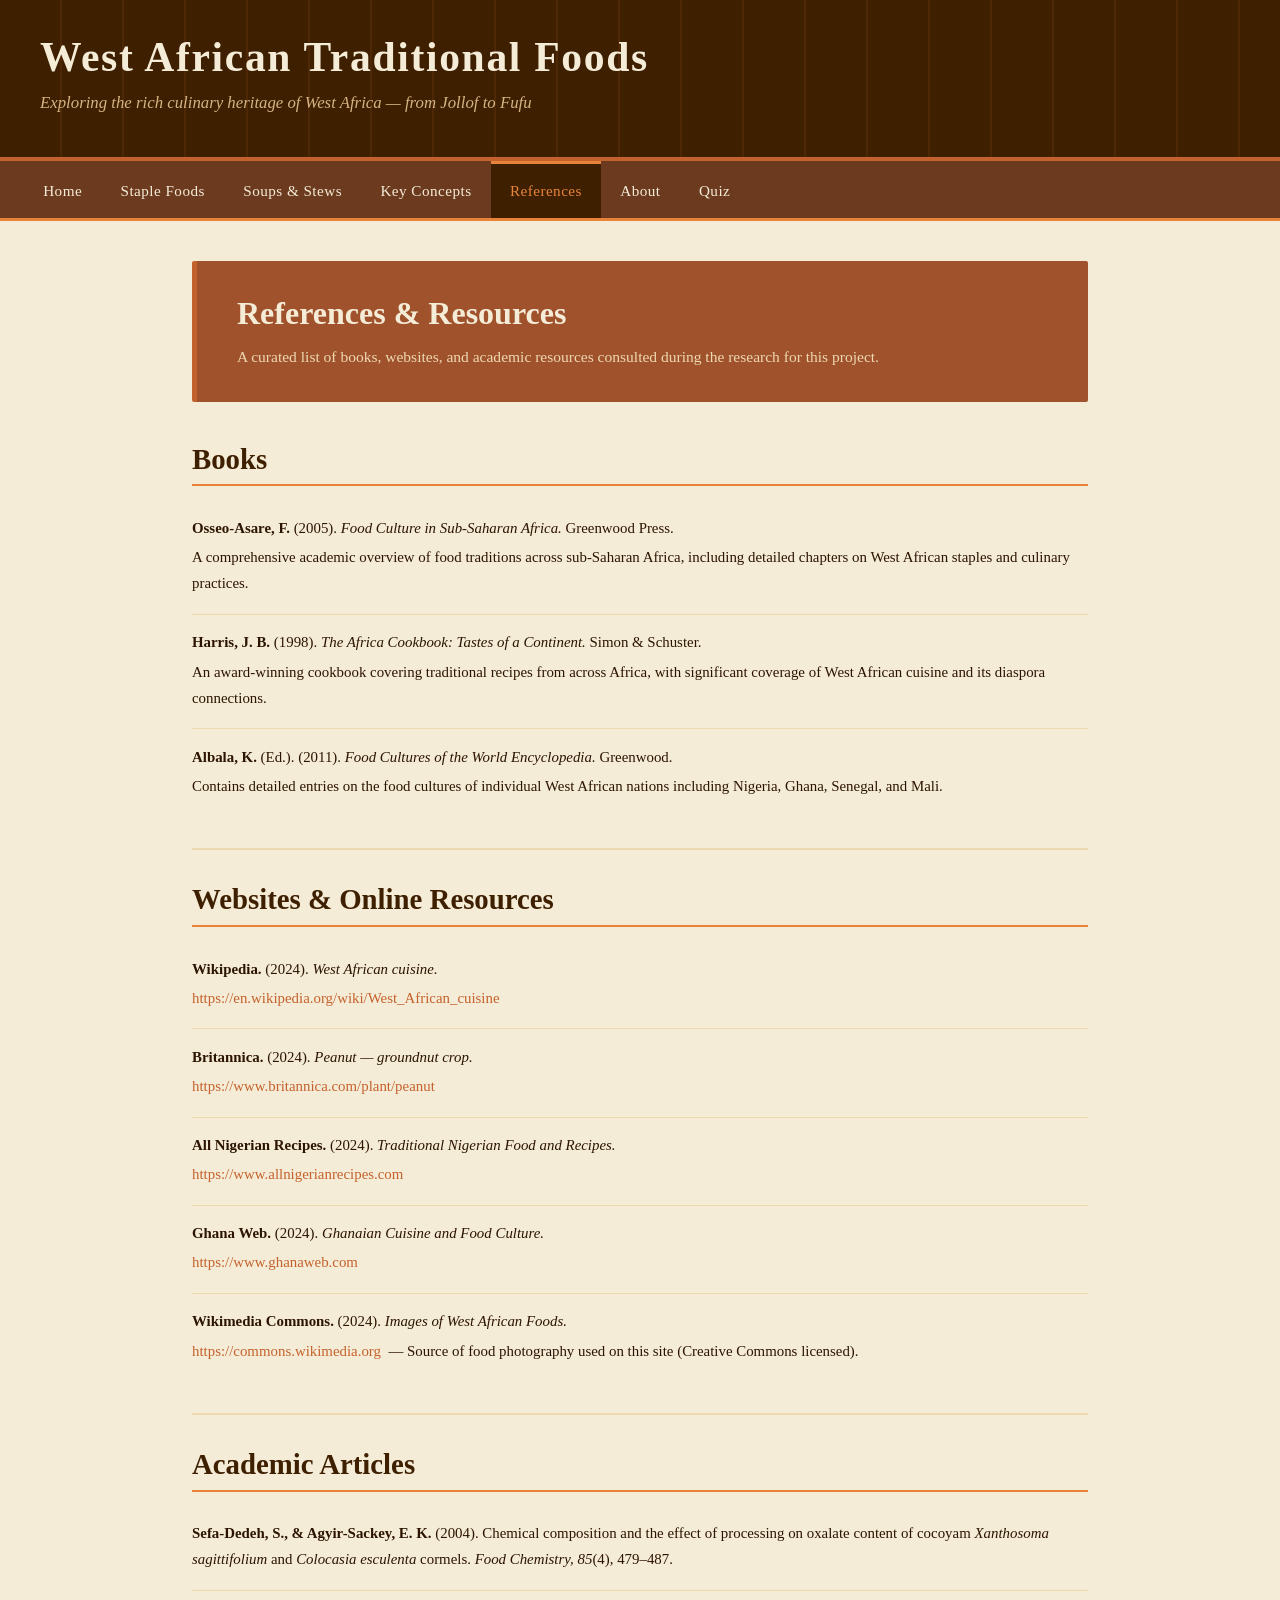
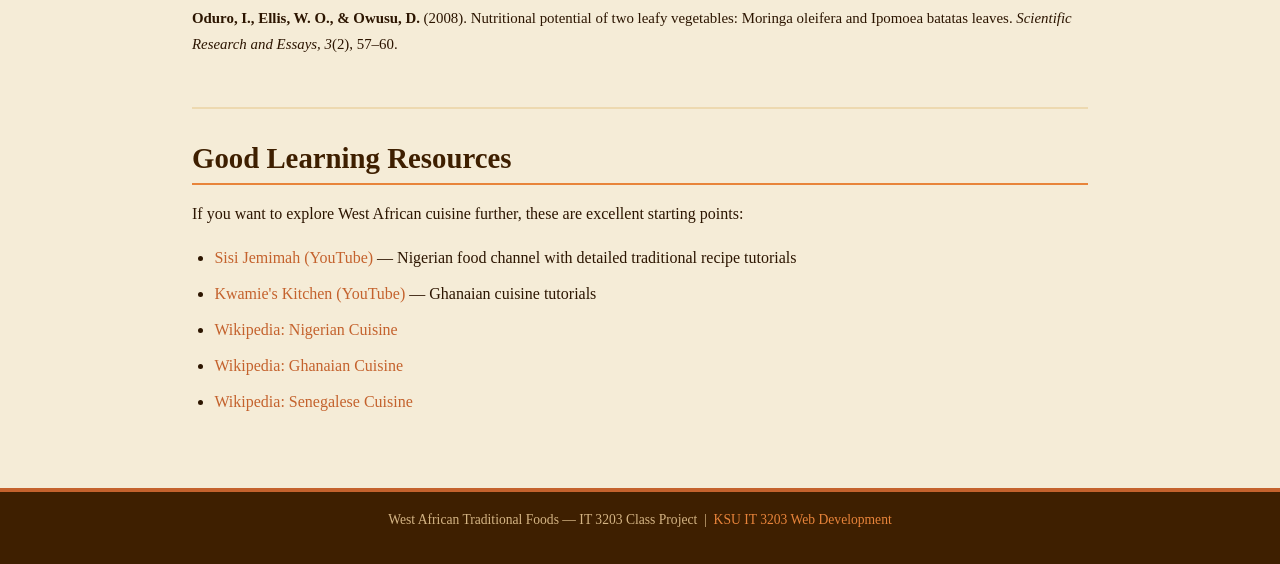
<file: references.html>
<!DOCTYPE html>
<html lang="en">
<head>
  <meta charset="UTF-8" />
  <meta name="viewport" content="width=device-width, initial-scale=1.0" />
  <title>References — West African Traditional Foods</title>
  <link rel="stylesheet" href="css/style.css" />
</head>
<body>

  <div class="site-wrapper">

    <!-- ===== HEADER ===== -->
    <header class="site-header">
      <h1>West African Traditional Foods</h1>
      <p class="tagline">Exploring the rich culinary heritage of West Africa — from Jollof to Fufu</p>
    </header>

    <!-- ===== NAVIGATION ===== -->
    <nav class="site-nav" aria-label="Main Navigation">
      <!-- Hamburger toggle button — visible on mobile only, hidden on tablet+ via CSS -->
      <button class="nav-toggle" aria-label="Toggle navigation menu" aria-expanded="false">
        <span class="nav-toggle-label">Menu</span>
        <span class="hamburger" aria-hidden="true">
          <span></span><span></span><span></span>
        </span>
      </button>
      <ul>
        <li><a href="index.html">Home</a></li>
        <li><a href="staple-foods.html">Staple Foods</a></li>
        <li><a href="soups-stews.html">Soups &amp; Stews</a></li>
        <li><a href="key-concepts.html">Key Concepts</a></li>
        <li><a href="references.html" class="active">References</a></li>
        <li><a href="about.html">About</a></li>
        <li><a href="quiz.html">Quiz</a></li>
      </ul>
    </nav>

    <!-- ===== MAIN CONTENT ===== -->
    <main>

      <div class="page-hero">
        <h2>References &amp; Resources</h2>
        <p>
          A curated list of books, websites, and academic resources consulted
          during the research for this project.
        </p>
      </div>

      <!-- Books -->
      <section class="content-section" aria-labelledby="books-heading">
        <h2 id="books-heading">Books</h2>

        <div class="reference-item">
          <p>
            <strong>Osseo-Asare, F.</strong> (2005).
            <em>Food Culture in Sub-Saharan Africa.</em>
            Greenwood Press.
          </p>
          <p>
            A comprehensive academic overview of food traditions across sub-Saharan Africa,
            including detailed chapters on West African staples and culinary practices.
          </p>
        </div>

        <div class="reference-item">
          <p>
            <strong>Harris, J. B.</strong> (1998).
            <em>The Africa Cookbook: Tastes of a Continent.</em>
            Simon &amp; Schuster.
          </p>
          <p>
            An award-winning cookbook covering traditional recipes from across Africa,
            with significant coverage of West African cuisine and its diaspora connections.
          </p>
        </div>

        <div class="reference-item">
          <p>
            <strong>Albala, K.</strong> (Ed.). (2011).
            <em>Food Cultures of the World Encyclopedia.</em>
            Greenwood.
          </p>
          <p>
            Contains detailed entries on the food cultures of individual West African
            nations including Nigeria, Ghana, Senegal, and Mali.
          </p>
        </div>
      </section>

      <hr class="section-divider" />

      <!-- Websites -->
      <section class="content-section" aria-labelledby="web-heading">
        <h2 id="web-heading">Websites &amp; Online Resources</h2>

        <div class="reference-item">
          <p>
            <strong>Wikipedia.</strong> (2024).
            <em>West African cuisine.</em>
          </p>
          <p>
            <a href="https://en.wikipedia.org/wiki/West_African_cuisine" target="_blank" rel="noopener">
              https://en.wikipedia.org/wiki/West_African_cuisine
            </a>
          </p>
        </div>

        <div class="reference-item">
          <p>
            <strong>Britannica.</strong> (2024).
            <em>Peanut — groundnut crop.</em>
          </p>
          <p>
            <a href="https://www.britannica.com/plant/peanut" target="_blank" rel="noopener">
              https://www.britannica.com/plant/peanut
            </a>
          </p>
        </div>

        <div class="reference-item">
          <p>
            <strong>All Nigerian Recipes.</strong> (2024).
            <em>Traditional Nigerian Food and Recipes.</em>
          </p>
          <p>
            <a href="https://www.allnigerianrecipes.com" target="_blank" rel="noopener">
              https://www.allnigerianrecipes.com
            </a>
          </p>
        </div>

        <div class="reference-item">
          <p>
            <strong>Ghana Web.</strong> (2024).
            <em>Ghanaian Cuisine and Food Culture.</em>
          </p>
          <p>
            <a href="https://www.ghanaweb.com" target="_blank" rel="noopener">
              https://www.ghanaweb.com
            </a>
          </p>
        </div>

        <div class="reference-item">
          <p>
            <strong>Wikimedia Commons.</strong> (2024).
            <em>Images of West African Foods.</em>
          </p>
          <p>
            <a href="https://commons.wikimedia.org" target="_blank" rel="noopener">
              https://commons.wikimedia.org
            </a>
            &nbsp;— Source of food photography used on this site (Creative Commons licensed).
          </p>
        </div>
      </section>

      <hr class="section-divider" />

      <!-- Academic Articles -->
      <section class="content-section" aria-labelledby="articles-heading">
        <h2 id="articles-heading">Academic Articles</h2>

        <div class="reference-item">
          <p>
            <strong>Sefa-Dedeh, S., &amp; Agyir-Sackey, E. K.</strong> (2004).
            Chemical composition and the effect of processing on oxalate content of
            cocoyam <em>Xanthosoma sagittifolium</em> and <em>Colocasia esculenta</em>
            cormels.
            <em>Food Chemistry, 85</em>(4), 479–487.
          </p>
        </div>

        <div class="reference-item">
          <p>
            <strong>Oduro, I., Ellis, W. O., &amp; Owusu, D.</strong> (2008).
            Nutritional potential of two leafy vegetables: Moringa oleifera and
            Ipomoea batatas leaves.
            <em>Scientific Research and Essays, 3</em>(2), 57–60.
          </p>
        </div>
      </section>

      <hr class="section-divider" />

      <!-- Learning Resources -->
      <section class="content-section" aria-labelledby="learning-heading">
        <h2 id="learning-heading">Good Learning Resources</h2>
        <p>If you want to explore West African cuisine further, these are excellent starting points:</p>

        <ul class="content-list">
          <li>
            <a href="https://www.youtube.com/@sisijemimah" target="_blank" rel="noopener">
              Sisi Jemimah (YouTube)
            </a>
            — Nigerian food channel with detailed traditional recipe tutorials
          </li>
          <li>
            <a href="https://www.youtube.com/@KwamiesKitchen" target="_blank" rel="noopener">
              Kwamie's Kitchen (YouTube)
            </a>
            — Ghanaian cuisine tutorials
          </li>
          <li>
            <a href="https://en.wikipedia.org/wiki/Nigerian_cuisine" target="_blank" rel="noopener">
              Wikipedia: Nigerian Cuisine
            </a>
          </li>
          <li>
            <a href="https://en.wikipedia.org/wiki/Ghanaian_cuisine" target="_blank" rel="noopener">
              Wikipedia: Ghanaian Cuisine
            </a>
          </li>
          <li>
            <a href="https://en.wikipedia.org/wiki/Senegalese_cuisine" target="_blank" rel="noopener">
              Wikipedia: Senegalese Cuisine
            </a>
          </li>
        </ul>
      </section>

    </main>

    <!-- ===== FOOTER ===== -->
    <footer class="site-footer">
      <p>
        West African Traditional Foods &mdash; IT 3203 Class Project &nbsp;|&nbsp;
        <a href="https://ksuweb.github.io/IT3203/" target="_blank" rel="noopener">
          KSU IT 3203 Web Development
        </a>
      </p>
    </footer>

  </div>

  <!-- External JavaScript: handles nav toggle, table wrappers, quiz logic -->
  <script src="js/main.js"></script>

</body>
</html>
</file>
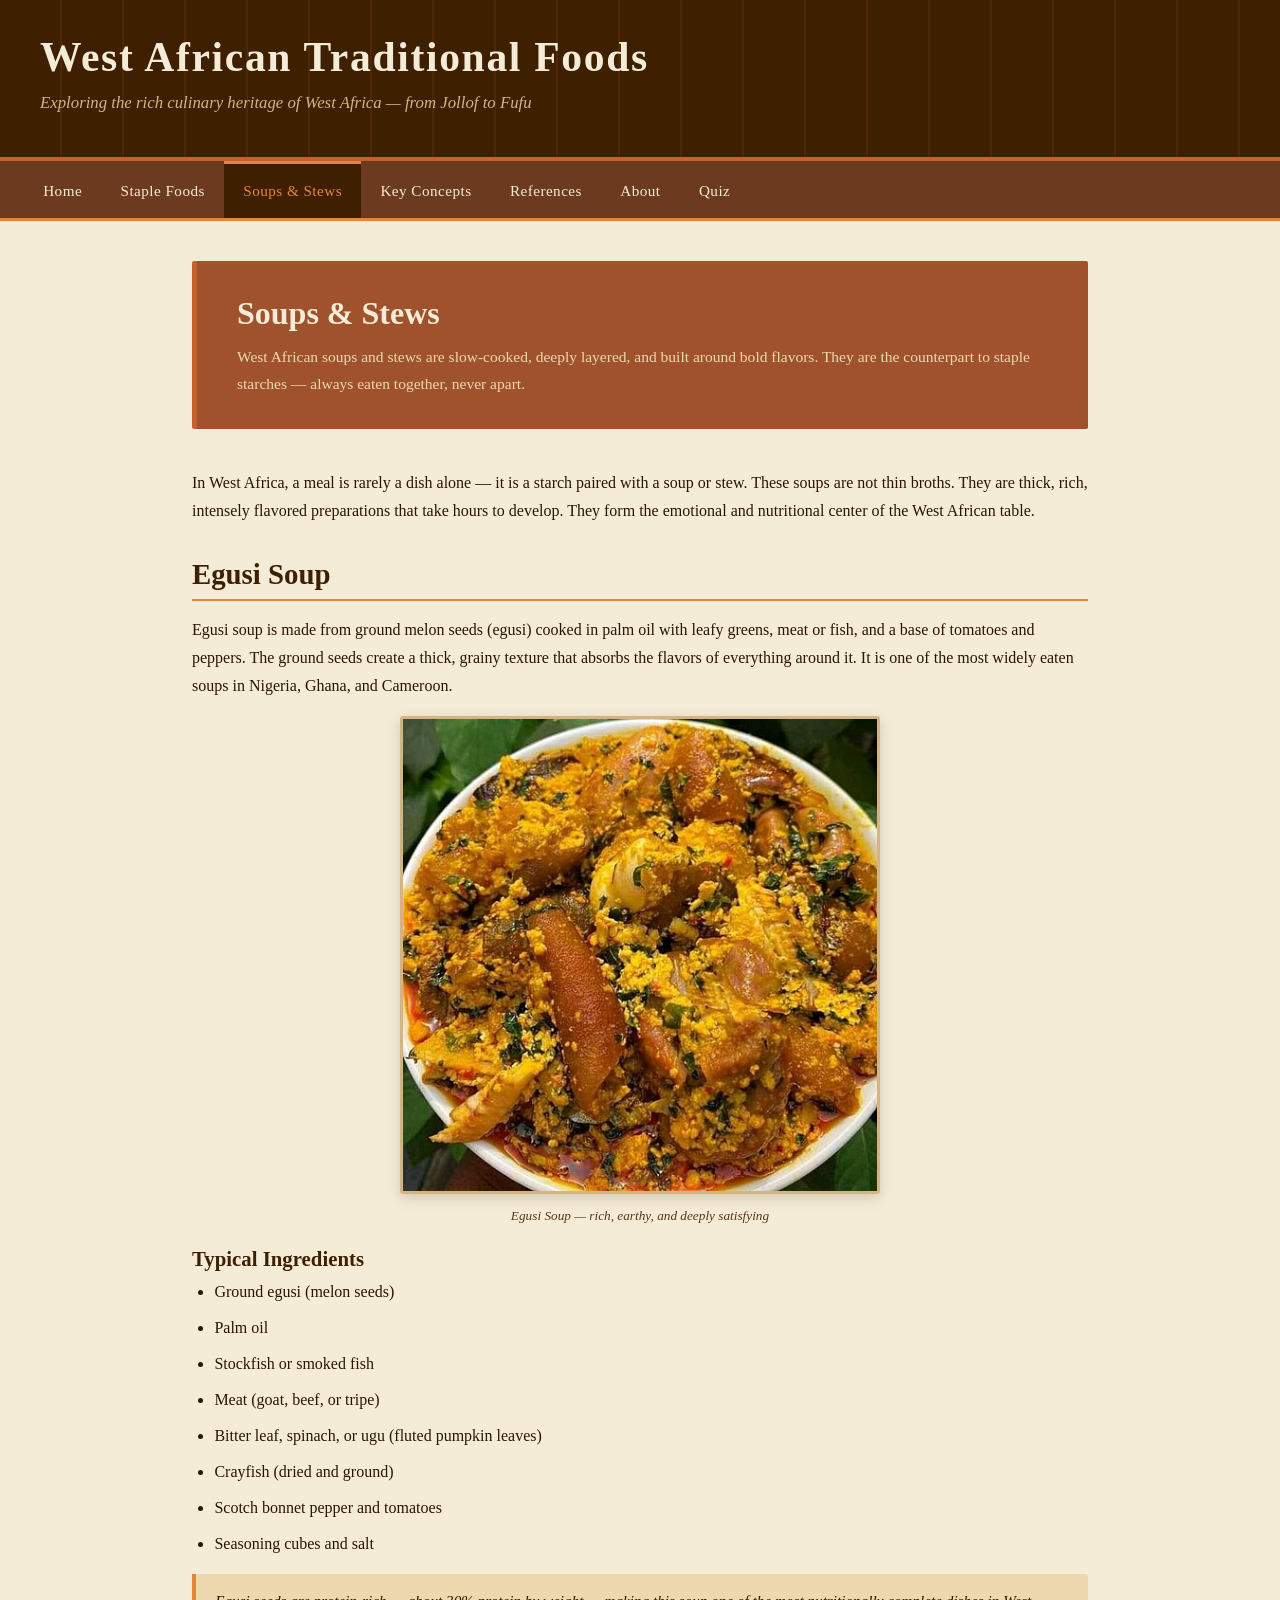
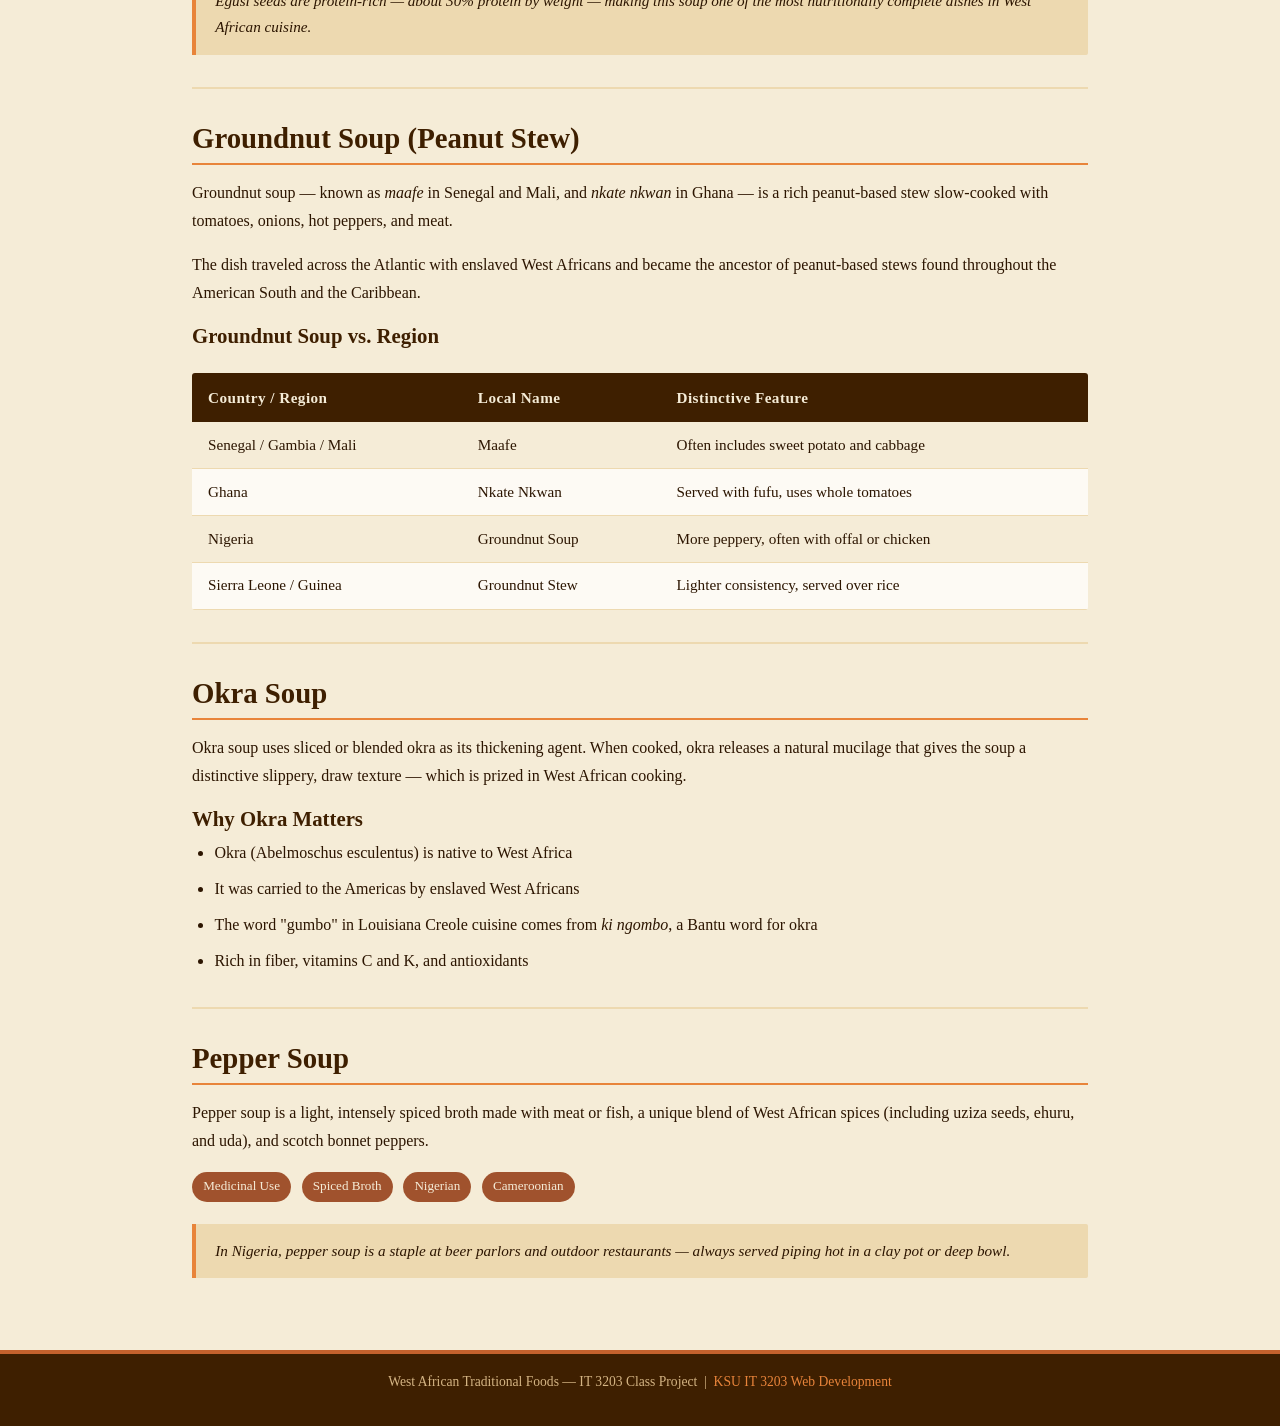
<file: soups-stews.html>
<!DOCTYPE html>
<html lang="en">
<head>
  <meta charset="UTF-8" />
  <meta name="viewport" content="width=device-width, initial-scale=1.0" />
  <title>Soups &amp; Stews — West African Traditional Foods</title>
  <link rel="stylesheet" href="css/style.css" />
</head>
<body>

  <div class="site-wrapper">

    <header class="site-header">
      <h1>West African Traditional Foods</h1>
      <p class="tagline">Exploring the rich culinary heritage of West Africa — from Jollof to Fufu</p>
    </header>

    <nav class="site-nav" aria-label="Main Navigation">
      <!-- Hamburger toggle button — visible on mobile only, hidden on tablet+ via CSS -->
      <button class="nav-toggle" aria-label="Toggle navigation menu" aria-expanded="false">
        <span class="nav-toggle-label">Menu</span>
        <span class="hamburger" aria-hidden="true">
          <span></span><span></span><span></span>
        </span>
      </button>
      <ul>
        <li><a href="index.html">Home</a></li>
        <li><a href="staple-foods.html">Staple Foods</a></li>
        <li><a href="soups-stews.html" class="active">Soups &amp; Stews</a></li>
        <li><a href="key-concepts.html">Key Concepts</a></li>
        <li><a href="references.html">References</a></li>
        <li><a href="about.html">About</a></li>
        <li><a href="quiz.html">Quiz</a></li>
      </ul>
    </nav>

    <main>

      <div class="page-hero">
        <h2>Soups &amp; Stews</h2>
        <p>West African soups and stews are slow-cooked, deeply layered, and built around bold flavors. They are the counterpart to staple starches — always eaten together, never apart.</p>
      </div>

      <section class="content-section">
        <p>In West Africa, a meal is rarely a dish alone — it is a starch paired with a soup or stew. These soups are not thin broths. They are thick, rich, intensely flavored preparations that take hours to develop. They form the emotional and nutritional center of the West African table.</p>
      </section>

      <section class="content-section" aria-labelledby="egusi-heading">
        <h2 id="egusi-heading">Egusi Soup</h2>
        <p>Egusi soup is made from ground melon seeds (egusi) cooked in palm oil with leafy greens, meat or fish, and a base of tomatoes and peppers. The ground seeds create a thick, grainy texture that absorbs the flavors of everything around it. It is one of the most widely eaten soups in Nigeria, Ghana, and Cameroon.</p>

        <img
          src="egusi.jpg"
          alt="A bowl of Egusi soup with leafy greens"
          class="food-image"
        />
        <p class="image-caption">Egusi Soup — rich, earthy, and deeply satisfying</p>

        <h3>Typical Ingredients</h3>
        <ul class="content-list">
          <li>Ground egusi (melon seeds)</li>
          <li>Palm oil</li>
          <li>Stockfish or smoked fish</li>
          <li>Meat (goat, beef, or tripe)</li>
          <li>Bitter leaf, spinach, or ugu (fluted pumpkin leaves)</li>
          <li>Crayfish (dried and ground)</li>
          <li>Scotch bonnet pepper and tomatoes</li>
          <li>Seasoning cubes and salt</li>
        </ul>

        <div class="highlight">
          Egusi seeds are protein-rich — about 30% protein by weight — making this soup one of the most nutritionally complete dishes in West African cuisine.
        </div>
      </section>

      <hr class="section-divider" />

      <section class="content-section" aria-labelledby="groundnut-heading">
        <h2 id="groundnut-heading">Groundnut Soup (Peanut Stew)</h2>
        <p>Groundnut soup — known as <em>maafe</em> in Senegal and Mali, and <em>nkate nkwan</em> in Ghana — is a rich peanut-based stew slow-cooked with tomatoes, onions, hot peppers, and meat.</p>
        <p>The dish traveled across the Atlantic with enslaved West Africans and became the ancestor of peanut-based stews found throughout the American South and the Caribbean.</p>

        <h3>Groundnut Soup vs. Region</h3>
        <div class="table-responsive">
        <table>
          <thead>
            <tr>
              <th>Country / Region</th>
              <th>Local Name</th>
              <th>Distinctive Feature</th>
            </tr>
          </thead>
          <tbody>
            <tr><td>Senegal / Gambia / Mali</td><td>Maafe</td><td>Often includes sweet potato and cabbage</td></tr>
            <tr><td>Ghana</td><td>Nkate Nkwan</td><td>Served with fufu, uses whole tomatoes</td></tr>
            <tr><td>Nigeria</td><td>Groundnut Soup</td><td>More peppery, often with offal or chicken</td></tr>
            <tr><td>Sierra Leone / Guinea</td><td>Groundnut Stew</td><td>Lighter consistency, served over rice</td></tr>
          </tbody>
        </table>
        </div><!-- end table-responsive -->
      </section>

      <hr class="section-divider" />

      <section class="content-section" aria-labelledby="okra-heading">
        <h2 id="okra-heading">Okra Soup</h2>
        <p>Okra soup uses sliced or blended okra as its thickening agent. When cooked, okra releases a natural mucilage that gives the soup a distinctive slippery, draw texture — which is prized in West African cooking.</p>
        <h3>Why Okra Matters</h3>
        <ul class="content-list">
          <li>Okra (Abelmoschus esculentus) is native to West Africa</li>
          <li>It was carried to the Americas by enslaved West Africans</li>
          <li>The word "gumbo" in Louisiana Creole cuisine comes from <em>ki ngombo</em>, a Bantu word for okra</li>
          <li>Rich in fiber, vitamins C and K, and antioxidants</li>
        </ul>
      </section>

      <hr class="section-divider" />

      <section class="content-section" aria-labelledby="pepper-heading">
        <h2 id="pepper-heading">Pepper Soup</h2>
        <p>Pepper soup is a light, intensely spiced broth made with meat or fish, a unique blend of West African spices (including uziza seeds, ehuru, and uda), and scotch bonnet peppers.</p>
        <p>
          <span class="tag">Medicinal Use</span>
          <span class="tag">Spiced Broth</span>
          <span class="tag">Nigerian</span>
          <span class="tag">Cameroonian</span>
        </p>
        <div class="highlight">
          In Nigeria, pepper soup is a staple at beer parlors and outdoor restaurants — always served piping hot in a clay pot or deep bowl.
        </div>
      </section>

    </main>

    <footer class="site-footer">
      <p>
        West African Traditional Foods &mdash; IT 3203 Class Project &nbsp;|&nbsp;
        <a href="https://ksuweb.github.io/IT3203/" target="_blank" rel="noopener">KSU IT 3203 Web Development</a>
      </p>
    </footer>

  </div>

  <!-- External JavaScript: handles nav toggle, table wrappers, quiz logic -->
  <script src="js/main.js"></script>

</body>
</html>
</file>
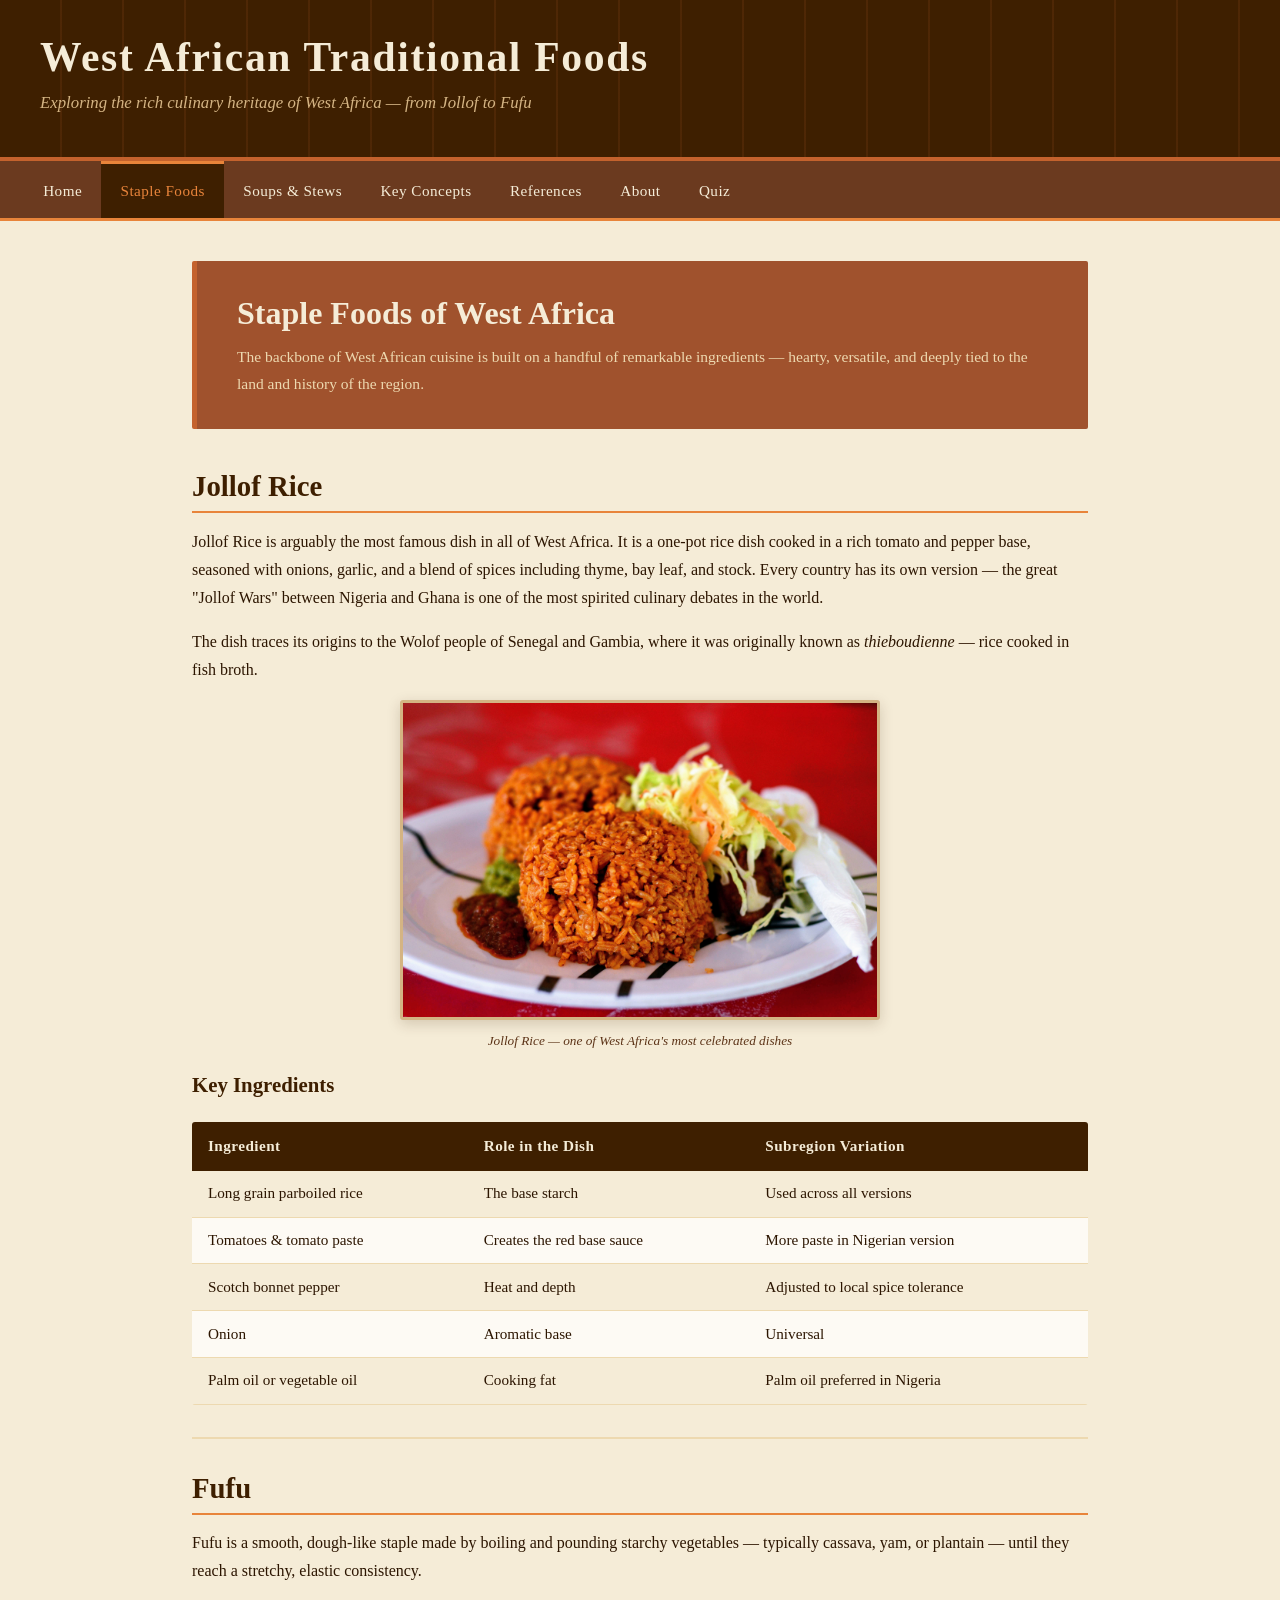
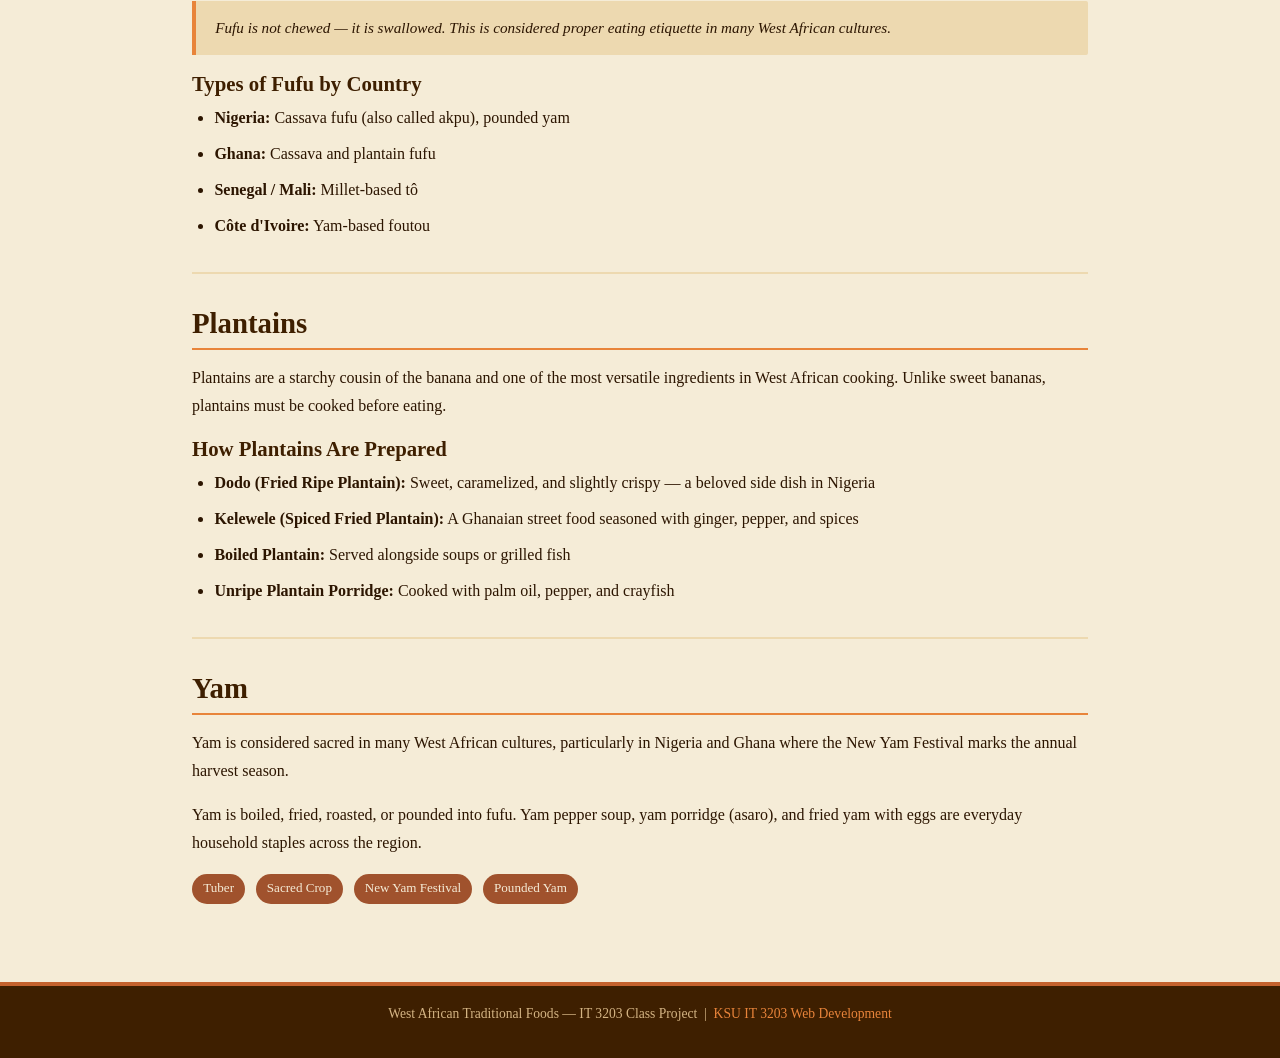
<file: staple-foods.html>
<!DOCTYPE html>
<html lang="en">
<head>
  <meta charset="UTF-8" />
  <meta name="viewport" content="width=device-width, initial-scale=1.0" />
  <title>Staple Foods — West African Traditional Foods</title>
  <link rel="stylesheet" href="css/style.css" />
</head>
<body>

  <div class="site-wrapper">

    <header class="site-header">
      <h1>West African Traditional Foods</h1>
      <p class="tagline">Exploring the rich culinary heritage of West Africa — from Jollof to Fufu</p>
    </header>

    <nav class="site-nav" aria-label="Main Navigation">
      <!-- Hamburger toggle button — visible on mobile only, hidden on tablet+ via CSS -->
      <button class="nav-toggle" aria-label="Toggle navigation menu" aria-expanded="false">
        <span class="nav-toggle-label">Menu</span>
        <span class="hamburger" aria-hidden="true">
          <span></span><span></span><span></span>
        </span>
      </button>
      <ul>
        <li><a href="index.html">Home</a></li>
        <li><a href="staple-foods.html" class="active">Staple Foods</a></li>
        <li><a href="soups-stews.html">Soups &amp; Stews</a></li>
        <li><a href="key-concepts.html">Key Concepts</a></li>
        <li><a href="references.html">References</a></li>
        <li><a href="about.html">About</a></li>
        <li><a href="quiz.html">Quiz</a></li>
      </ul>
    </nav>

    <main>

      <div class="page-hero">
        <h2>Staple Foods of West Africa</h2>
        <p>The backbone of West African cuisine is built on a handful of remarkable ingredients — hearty, versatile, and deeply tied to the land and history of the region.</p>
      </div>

      <section class="content-section" aria-labelledby="jollof-heading">
        <h2 id="jollof-heading">Jollof Rice</h2>
        <p>Jollof Rice is arguably the most famous dish in all of West Africa. It is a one-pot rice dish cooked in a rich tomato and pepper base, seasoned with onions, garlic, and a blend of spices including thyme, bay leaf, and stock. Every country has its own version — the great "Jollof Wars" between Nigeria and Ghana is one of the most spirited culinary debates in the world.</p>
        <p>The dish traces its origins to the Wolof people of Senegal and Gambia, where it was originally known as <em>thieboudienne</em> — rice cooked in fish broth.</p>

        <img
          src="Jollof.jpg"
          alt="A pot of Jollof Rice garnished with vegetables"
          class="food-image"
        />
        <p class="image-caption">Jollof Rice — one of West Africa's most celebrated dishes</p>

        <h3>Key Ingredients</h3>
        <div class="table-responsive">
        <table>
          <thead>
            <tr>
              <th>Ingredient</th>
              <th>Role in the Dish</th>
              <th>Subregion Variation</th>
            </tr>
          </thead>
          <tbody>
            <tr><td>Long grain parboiled rice</td><td>The base starch</td><td>Used across all versions</td></tr>
            <tr><td>Tomatoes &amp; tomato paste</td><td>Creates the red base sauce</td><td>More paste in Nigerian version</td></tr>
            <tr><td>Scotch bonnet pepper</td><td>Heat and depth</td><td>Adjusted to local spice tolerance</td></tr>
            <tr><td>Onion</td><td>Aromatic base</td><td>Universal</td></tr>
            <tr><td>Palm oil or vegetable oil</td><td>Cooking fat</td><td>Palm oil preferred in Nigeria</td></tr>
          </tbody>
        </table>
        </div><!-- end table-responsive -->
      </section>

      <hr class="section-divider" />

      <section class="content-section" aria-labelledby="fufu-heading">
        <h2 id="fufu-heading">Fufu</h2>
        <p>Fufu is a smooth, dough-like staple made by boiling and pounding starchy vegetables — typically cassava, yam, or plantain — until they reach a stretchy, elastic consistency.</p>
        <div class="highlight">
          Fufu is not chewed — it is swallowed. This is considered proper eating etiquette in many West African cultures.
        </div>
        <h3>Types of Fufu by Country</h3>
        <ul class="content-list">
          <li><strong>Nigeria:</strong> Cassava fufu (also called akpu), pounded yam</li>
          <li><strong>Ghana:</strong> Cassava and plantain fufu</li>
          <li><strong>Senegal / Mali:</strong> Millet-based tô</li>
          <li><strong>Côte d'Ivoire:</strong> Yam-based foutou</li>
        </ul>
      </section>

      <hr class="section-divider" />

      <section class="content-section" aria-labelledby="plantain-heading">
        <h2 id="plantain-heading">Plantains</h2>
        <p>Plantains are a starchy cousin of the banana and one of the most versatile ingredients in West African cooking. Unlike sweet bananas, plantains must be cooked before eating.</p>
        <h3>How Plantains Are Prepared</h3>
        <ul class="content-list">
          <li><strong>Dodo (Fried Ripe Plantain):</strong> Sweet, caramelized, and slightly crispy — a beloved side dish in Nigeria</li>
          <li><strong>Kelewele (Spiced Fried Plantain):</strong> A Ghanaian street food seasoned with ginger, pepper, and spices</li>
          <li><strong>Boiled Plantain:</strong> Served alongside soups or grilled fish</li>
          <li><strong>Unripe Plantain Porridge:</strong> Cooked with palm oil, pepper, and crayfish</li>
        </ul>
      </section>

      <hr class="section-divider" />

      <section class="content-section" aria-labelledby="yam-heading">
        <h2 id="yam-heading">Yam</h2>
        <p>Yam is considered sacred in many West African cultures, particularly in Nigeria and Ghana where the New Yam Festival marks the annual harvest season.</p>
        <p>Yam is boiled, fried, roasted, or pounded into fufu. Yam pepper soup, yam porridge (asaro), and fried yam with eggs are everyday household staples across the region.</p>
        <p>
          <span class="tag">Tuber</span>
          <span class="tag">Sacred Crop</span>
          <span class="tag">New Yam Festival</span>
          <span class="tag">Pounded Yam</span>
        </p>
      </section>

    </main>

    <footer class="site-footer">
      <p>
        West African Traditional Foods &mdash; IT 3203 Class Project &nbsp;|&nbsp;
        <a href="https://ksuweb.github.io/IT3203/" target="_blank" rel="noopener">KSU IT 3203 Web Development</a>
      </p>
    </footer>

  </div>

  <!-- External JavaScript: handles nav toggle, table wrappers, quiz logic -->
  <script src="js/main.js"></script>

</body>
</html>
</file>
<file: css/style.css>
/* ============================================================
   West African Traditional Foods — IT 3203 Class Project
   Author: Carrington Uchi
   Style: Warm earthy tones — browns, oranges, creams

   RESPONSIVE DESIGN NOTES:
   - Mobile-first: base styles target small screens first
   - Breakpoint 1 (tablet):  min-width 640px  → two-column layouts
   - Breakpoint 2 (desktop): min-width 960px  → full multi-column
   - Hamburger nav on mobile, horizontal bar on tablet+
   - Tables scroll horizontally on small screens
   - Images scale fluidly (max-width: 100%)
   - Quiz inputs are 100% wide on mobile (thumb-friendly)
   - All interactive controls meet 44px minimum touch target
   ============================================================ */

/* ---------- CSS Custom Properties ---------- */
:root {
  --brown-dark:   #3E1F00;
  --brown-mid:    #6B3A1F;
  --brown-light:  #A0522D;
  --orange:       #C4622D;
  --orange-light: #E8843A;
  --cream:        #F5ECD7;
  --cream-dark:   #EDD9B0;
  --tan:          #D4B483;
  --text-dark:    #2C1500;
  --text-mid:     #5C3317;
  --text-light:   #F5ECD7;
  --white:        #FDFAF4;
  --shadow:       rgba(62, 31, 0, 0.18);
  --font-heading: 'Georgia', 'Times New Roman', serif;
  --font-body:    'Palatino Linotype', 'Palatino', Georgia, serif;
}

/* ---------- Reset & Base ---------- */
*, *::before, *::after { box-sizing: border-box; margin: 0; padding: 0; }
html { scroll-behavior: smooth; -webkit-text-size-adjust: 100%; }

body {
  font-family: var(--font-body);
  font-size: 0.97rem;    /* smaller base on mobile */
  line-height: 1.75;
  background-color: var(--cream);
  color: var(--text-dark);
}

/* ---------- Typography — mobile-first sizes ---------- */
h1, h2, h3, h4 { font-family: var(--font-heading); color: var(--brown-dark); line-height: 1.25; }
h1 { font-size: 1.7rem; }
h2 { font-size: 1.4rem; margin-bottom: 0.6rem; }
h3 { font-size: 1.15rem; margin-bottom: 0.4rem; }
h4 { font-size: 1rem; }
p  { margin-bottom: 1rem; }

/* ---------- Links ---------- */
a {
  color: var(--orange);
  text-decoration: none;
  transition: color 0.25s ease, border-bottom-color 0.25s ease;
  border-bottom: 1px solid transparent;
}
a:hover { color: var(--brown-dark); border-bottom-color: var(--brown-dark); }

/* ---------- Layout Grid ---------- */
.site-wrapper {
  display: grid;
  grid-template-rows: auto auto 1fr auto;
  grid-template-areas: "header" "nav" "main" "footer";
  min-height: 100vh;
}

/* ---------- Header ---------- */
.site-header {
  grid-area: header;
  background-color: var(--brown-dark);
  color: var(--text-light);
  padding: 1.2rem 1rem 1rem;  /* tighter on mobile */
  border-bottom: 4px solid var(--orange);
  background-image: repeating-linear-gradient(
    90deg, transparent, transparent 60px,
    rgba(196,98,45,0.12) 60px, rgba(196,98,45,0.12) 62px);
}
.site-header h1   { color: var(--cream); letter-spacing: 0.02em; }
.site-header .tagline { color: var(--tan); font-style: italic; font-size: 0.88rem; margin-top: 0.25rem; }

/* ==============================================
   NAVIGATION — Hamburger on mobile
   JS adds/removes .nav-open on .site-nav
   ============================================== */
.site-nav {
  grid-area: nav;
  background-color: var(--brown-mid);
  border-bottom: 3px solid var(--orange-light);
  position: relative;
}

/* Hamburger button — mobile only */
.nav-toggle {
  display: flex;
  align-items: center;
  justify-content: space-between;
  width: 100%;
  background: none;
  border: none;
  color: var(--cream);
  font-family: var(--font-heading);
  font-size: 0.97rem;
  padding: 0 1rem;
  cursor: pointer;
  min-height: 48px;  /* 44px+ touch target */
}
.nav-toggle-label { letter-spacing: 0.04em; }

/* Three-bar icon */
.hamburger { display: flex; flex-direction: column; gap: 5px; width: 24px; }
.hamburger span {
  display: block; height: 2px;
  background-color: var(--cream); border-radius: 2px;
  transition: transform 0.3s ease, opacity 0.3s ease;
}
/* Animate to X when open */
.site-nav.nav-open .hamburger span:nth-child(1) { transform: translateY(7px) rotate(45deg); }
.site-nav.nav-open .hamburger span:nth-child(2) { opacity: 0; }
.site-nav.nav-open .hamburger span:nth-child(3) { transform: translateY(-7px) rotate(-45deg); }

/* Nav list — hidden on mobile by default */
.site-nav ul {
  list-style: none;
  display: none;         /* toggled by JS via .nav-open */
  flex-direction: column;
  padding: 0 0 0.5rem;
  border-top: 1px solid rgba(255,255,255,0.1);
}
.site-nav.nav-open ul { display: flex; }  /* show when open */

.site-nav ul li a {
  display: flex;
  align-items: center;
  min-height: 44px;      /* touch target */
  padding: 0.75rem 1.2rem;
  color: var(--cream);
  font-family: var(--font-heading);
  font-size: 0.95rem;
  letter-spacing: 0.03em;
  border-bottom: none;
  border-left: 3px solid transparent;
  transition: background-color 0.2s, border-left-color 0.2s, color 0.2s;
}
.site-nav ul li a:hover,
.site-nav ul li a.active {
  background-color: var(--brown-dark);
  color: var(--orange-light);
  border-left-color: var(--orange-light);
  border-bottom: none;
}

/* ---------- Main Content ---------- */
main {
  grid-area: main;
  max-width: 960px;
  width: 100%;
  margin: 0 auto;
  padding: 1.5rem 1rem;  /* tighter on mobile */
}

/* ---------- Page Hero ---------- */
.page-hero {
  background-color: var(--brown-light);
  color: var(--cream);
  padding: 1.4rem 1.2rem;
  margin-bottom: 2rem;
  border-left: 5px solid var(--orange);
  border-radius: 2px;
}
.page-hero h2 { color: var(--cream); font-size: 1.45rem; }
.page-hero p  { color: var(--cream-dark); margin-bottom: 0; font-size: 0.97rem; }

/* ---------- Cards Grid — 1 column on mobile ---------- */
.cards-grid {
  display: grid;
  grid-template-columns: 1fr;   /* single column, mobile */
  gap: 1.2rem;
  margin: 1.5rem 0;
}
.card {
  background-color: var(--white);
  border: 1px solid var(--cream-dark);
  border-top: 4px solid var(--orange);
  padding: 1.2rem 1.3rem;
  border-radius: 3px;
  box-shadow: 0 2px 8px var(--shadow);
  transition: transform 0.2s, box-shadow 0.2s;
}
.card:hover { transform: translateY(-3px); box-shadow: 0 6px 18px var(--shadow); }
.card h3 { color: var(--brown-mid); margin-bottom: 0.5rem; }
.card p  { font-size: 0.92rem; color: var(--text-mid); margin-bottom: 0.8rem; }
.card a.card-link {
  display: inline-flex;
  align-items: center;
  background-color: var(--orange);
  color: var(--white);
  padding: 0.45rem 1rem;
  min-height: 36px;
  font-size: 0.88rem;
  border-radius: 2px;
  border-bottom: none;
  transition: background-color 0.2s;
}
.card a.card-link:hover { background-color: var(--brown-dark); border-bottom: none; color: var(--cream); }

/* ---------- Key Terms ---------- */
.key-terms {
  background-color: var(--cream-dark);
  border: 1px solid var(--tan);
  border-left: 5px solid var(--brown-mid);
  padding: 1.2rem 1.4rem;
  margin: 1.5rem 0;
  border-radius: 2px;
}
.key-terms h3 { margin-bottom: 0.8rem; color: var(--brown-dark); }
.key-terms ul { list-style: none; display: flex; flex-wrap: wrap; gap: 0.5rem; }
.key-terms ul li {
  background-color: var(--orange);
  color: var(--white);
  padding: 0.3rem 0.85rem;
  border-radius: 20px;
  font-size: 0.88rem;
  font-family: var(--font-heading);
}

/* ---------- Divider ---------- */
.section-divider { border: none; border-top: 2px solid var(--cream-dark); margin: 2rem 0; }

/* ---------- Content Sections ---------- */
.content-section { margin-bottom: 2rem; }
.content-section h2 { border-bottom: 2px solid var(--orange-light); padding-bottom: 0.4rem; margin-bottom: 0.9rem; }

/* ---------- Images — fluid and responsive ---------- */
.food-image {
  width: 100%;            /* fills container on small screens */
  max-width: 480px;       /* caps size on large screens */
  height: auto;
  object-fit: cover;
  border: 3px solid var(--tan);
  border-radius: 3px;
  box-shadow: 0 4px 14px var(--shadow);
  display: block;
  margin: 1rem auto;
}
.image-caption {
  text-align: center;
  font-size: 0.83rem;
  color: var(--text-mid);
  font-style: italic;
  margin-top: -0.4rem;
  margin-bottom: 1.2rem;
}

/* ---------- Tables — horizontal scroll on mobile ---------- */
/* Wrap each <table> in <div class="table-responsive"> in HTML */
.table-responsive {
  width: 100%;
  overflow-x: auto;                 /* scroll when table is wider than viewport */
  -webkit-overflow-scrolling: touch; /* smooth momentum on iOS */
  margin: 1.5rem 0;
  border-radius: 3px;
}
table {
  min-width: 480px;   /* prevent table from collapsing too narrow */
  width: 100%;
  border-collapse: collapse;
  font-size: 0.92rem;
  box-shadow: 0 2px 8px var(--shadow);
}
thead { background-color: var(--brown-dark); color: var(--cream); }
thead th {
  padding: 0.65rem 0.85rem;
  text-align: left;
  font-family: var(--font-heading);
  letter-spacing: 0.03em;
  white-space: nowrap;  /* prevent header text wrap */
}
tbody tr { border-bottom: 1px solid var(--cream-dark); transition: background-color 0.15s; }
tbody tr:hover { background-color: var(--cream-dark); }
tbody td { padding: 0.55rem 0.85rem; color: var(--text-dark); word-break: break-word; }
tbody tr:nth-child(even) { background-color: var(--white); }

/* ---------- Lists ---------- */
ul.content-list, ol.content-list { padding-left: 1.4rem; margin-bottom: 1rem; }
ul.content-list li, ol.content-list li { margin-bottom: 0.5rem; }

/* ---------- Concept Cards ---------- */
.concept-card {
  background-color: var(--white);
  border-left: 5px solid var(--orange);
  padding: 1.1rem 1.3rem;
  margin-bottom: 1.2rem;
  box-shadow: 0 2px 6px var(--shadow);
  border-radius: 0 3px 3px 0;
}
.concept-card h3 { color: var(--orange); margin-bottom: 0.4rem; }
.concept-card p  { margin-bottom: 0; font-size: 0.96rem; }

/* ---------- References ---------- */
.reference-item { padding: 0.9rem 0; border-bottom: 1px solid var(--cream-dark); }
.reference-item:last-child { border-bottom: none; }
.reference-item p { margin-bottom: 0.2rem; font-size: 0.93rem; }

/* ---------- About Profile — stacks on mobile ---------- */
.about-profile {
  display: grid;
  grid-template-columns: 1fr;   /* single column on mobile */
  gap: 1.2rem;
  align-items: start;
  margin-bottom: 1.5rem;
}
.about-profile img,
.about-placeholder-img {
  width: 160px;
  height: 160px;
  object-fit: cover;
  object-position: center top;
  border: 3px solid var(--tan);
  border-radius: 8px;
  display: block;
}
.skills-table th { background-color: var(--brown-mid); }

/* ---------- Highlight / Pull Quote ---------- */
.highlight {
  background-color: var(--cream-dark);
  border-left: 4px solid var(--orange-light);
  padding: 0.85rem 1.2rem;
  margin: 1rem 0;
  border-radius: 0 2px 2px 0;
  font-style: italic;
  font-size: 0.95rem;
}

/* ---------- Tags ---------- */
.tag {
  display: inline-block;
  background-color: var(--brown-light);
  color: var(--cream);
  padding: 0.2rem 0.7rem;
  border-radius: 20px;
  font-size: 0.82rem;
  margin-right: 0.4rem;
  margin-bottom: 0.4rem;
}

/* ---------- Footer ---------- */
.site-footer {
  grid-area: footer;
  background-color: var(--brown-dark);
  color: var(--tan);
  text-align: center;
  padding: 1rem 1.2rem;
  font-size: 0.85rem;
  border-top: 4px solid var(--orange);
}
.site-footer a { color: var(--orange-light); border-bottom: none; }
.site-footer a:hover { color: var(--cream); border-bottom: none; }

/* ==============================================
   QUIZ FORM — mobile-first
   ============================================== */
.quiz-form {
  background-color: var(--white);
  border: 1px solid var(--cream-dark);
  border-radius: 4px;
  box-shadow: 0 2px 10px var(--shadow);
  padding: 1.3rem 1rem;    /* tighter on mobile */
  margin-top: 1.2rem;
}
.question-block {
  margin-bottom: 1.8rem;
  padding-bottom: 1.5rem;
  border-bottom: 1px solid var(--cream-dark);
}
.question-block:last-of-type { border-bottom: none; }
.question-label { display: flex; align-items: flex-start; gap: 0.75rem; margin-bottom: 0.85rem; }
.question-number {
  background-color: var(--orange);
  color: var(--white);
  font-family: var(--font-heading);
  font-size: 0.85rem;
  font-weight: bold;
  min-width: 1.9rem;
  height: 1.9rem;
  display: flex; align-items: center; justify-content: center;
  border-radius: 50%;
  flex-shrink: 0;
  margin-top: 0.1rem;
}
.question-text { font-family: var(--font-heading); font-size: 1rem; color: var(--brown-dark); line-height: 1.4; }

/* Fill-in-blank — full width, 16px font to prevent iOS zoom */
.fill-blank-input {
  width: 100%;
  padding: 0.65rem 0.85rem;
  font-family: var(--font-body);
  font-size: 1rem;      /* 16px+ prevents iOS auto-zoom on focus */
  border: 2px solid var(--tan);
  border-radius: 3px;
  background-color: var(--cream);
  color: var(--text-dark);
  transition: border-color 0.2s, box-shadow 0.2s;
  display: block;
  margin-top: 0.5rem;
  -webkit-appearance: none;
  appearance: none;
}
.fill-blank-input:focus { outline: none; border-color: var(--orange); box-shadow: 0 0 0 3px rgba(196,98,45,0.15); }

/* Options — full-width touch targets */
.options-list { list-style: none; padding: 0; margin-top: 0.5rem; display: flex; flex-direction: column; gap: 0.5rem; }
.option-item {
  display: flex;
  align-items: center;
  gap: 0.75rem;
  padding: 0.65rem 0.9rem;
  min-height: 44px;      /* 44px touch target */
  width: 100%;
  background-color: var(--cream);
  border: 1px solid var(--cream-dark);
  border-radius: 3px;
  cursor: pointer;
  transition: background-color 0.15s, border-color 0.15s;
}
.option-item:hover { background-color: var(--cream-dark); border-color: var(--tan); }
.option-item input[type="radio"],
.option-item input[type="checkbox"] {
  accent-color: var(--orange);
  width: 1.2rem; height: 1.2rem;
  flex-shrink: 0;
  cursor: pointer;
}
.option-item label { font-size: 0.97rem; color: var(--text-dark); cursor: pointer; line-height: 1.4; flex: 1; }
.hint-text { font-size: 0.85rem; color: var(--text-mid); font-style: italic; margin-top: 0.3rem; margin-bottom: 0.6rem; }

/* Buttons — full-width stacked on mobile */
.quiz-buttons { display: flex; flex-direction: column; gap: 0.75rem; margin-top: 1.8rem; }
.btn-submit {
  background-color: var(--orange);
  color: var(--white);
  font-family: var(--font-heading);
  font-size: 1rem;
  letter-spacing: 0.03em;
  padding: 0.85rem 2rem;
  border: none;
  border-radius: 3px;
  cursor: pointer;
  transition: background-color 0.2s, transform 0.1s;
  width: 100%;
  min-height: 48px;
  text-align: center;
}
.btn-submit:hover { background-color: var(--brown-mid); }
.btn-submit:active { transform: scale(0.98); }
.btn-reset {
  background-color: transparent;
  color: var(--brown-mid);
  font-family: var(--font-heading);
  font-size: 1rem;
  padding: 0.85rem 2rem;
  border: 2px solid var(--brown-mid);
  border-radius: 3px;
  cursor: pointer;
  transition: background-color 0.2s, color 0.2s;
  width: 100%;
  min-height: 48px;
  text-align: center;
}
.btn-reset:hover { background-color: var(--brown-mid); color: var(--cream); }

/* Results Panel */
#results-panel { display: none; margin-top: 2rem; animation: fadeIn 0.4s ease; }
@keyframes fadeIn { from { opacity: 0; transform: translateY(10px); } to { opacity: 1; transform: translateY(0); } }
.score-banner { padding: 1.4rem 1.2rem; border-radius: 4px; margin-bottom: 1.5rem; text-align: center; box-shadow: 0 3px 12px var(--shadow); }
.score-banner.pass { background-color: #2d6a2d; color: #e8f5e8; border: 3px solid #4caf50; }
.score-banner.fail { background-color: #6a2d2d; color: #f5e8e8; border: 3px solid #e57373; }
.score-banner .result-verdict { font-family: var(--font-heading); font-size: 1.6rem; font-weight: bold; margin-bottom: 0.4rem; }
.score-banner .result-score { font-size: 1.05rem; }
.result-card { background-color: var(--white); border: 1px solid var(--cream-dark); border-radius: 4px; padding: 1rem 1.2rem; margin-bottom: 1rem; box-shadow: 0 1px 5px var(--shadow); }
.result-card .result-question-head { display: flex; flex-wrap: wrap; align-items: center; gap: 0.6rem; margin-bottom: 0.5rem; }
.badge-correct   { background-color: #388e3c; color: #fff; font-size: 0.78rem; font-family: var(--font-heading); padding: 0.2rem 0.65rem; border-radius: 20px; white-space: nowrap; }
.badge-incorrect { background-color: #c62828; color: #fff; font-size: 0.78rem; font-family: var(--font-heading); padding: 0.2rem 0.65rem; border-radius: 20px; white-space: nowrap; }
.result-card .rq-text { font-family: var(--font-heading); font-size: 0.95rem; color: var(--brown-dark); }
.result-detail { font-size: 0.91rem; margin: 0.25rem 0; color: var(--text-mid); }
.result-detail strong { color: var(--text-dark); }
.answer-correct-text   { color: #2e7d32; font-weight: bold; }
.answer-incorrect-text { color: #c62828; font-weight: bold; }

/* ==============================================
   BREAKPOINT 1 — TABLET  min-width: 640px
   Two-column layouts; horizontal nav bar
   ============================================== */
@media (min-width: 640px) {
  body { font-size: 1rem; }
  h1   { font-size: 2rem; }
  h2   { font-size: 1.65rem; }
  h3   { font-size: 1.25rem; }

  .site-header { padding: 1.6rem 1.8rem 1.3rem; }
  .site-header .tagline { font-size: 0.97rem; }

  /* Hide hamburger; show horizontal nav bar */
  .nav-toggle { display: none; }
  .site-nav ul {
    display: flex !important;   /* override mobile hidden */
    flex-direction: row;
    flex-wrap: wrap;
    padding: 0 1rem;
    border-top: none;
  }
  .site-nav ul li a {
    display: block;
    min-height: auto;
    padding: 0.8rem 1rem;
    border-left: none;
    border-top: 3px solid transparent;
  }
  .site-nav ul li a:hover,
  .site-nav ul li a.active {
    border-left-color: transparent;
    border-top-color: var(--orange-light);
  }

  main { padding: 2rem 1.5rem; }
  .page-hero { padding: 1.8rem 2rem; margin-bottom: 2.2rem; }
  .page-hero h2 { font-size: 1.8rem; }

  .cards-grid { grid-template-columns: repeat(2, 1fr); gap: 1.3rem; }

  table      { font-size: 0.95rem; }
  thead th   { padding: 0.7rem 1rem; }
  tbody td   { padding: 0.6rem 1rem; }

  .about-profile {
    grid-template-columns: 180px 1fr;
    gap: 1.5rem;
  }
  .about-profile img,
  .about-placeholder-img { width: 180px; height: 180px; }

  .option-item { max-width: 560px; }
  .quiz-buttons { flex-direction: row; flex-wrap: wrap; }
  .btn-submit, .btn-reset { width: auto; }
  .fill-blank-input { max-width: 420px; }
}

/* ==============================================
   BREAKPOINT 2 — DESKTOP  min-width: 960px
   Full layouts, larger type scale
   ============================================== */
@media (min-width: 960px) {
  h1 { font-size: 2.4rem; }
  h2 { font-size: 1.8rem; }
  h3 { font-size: 1.3rem; }
  h4 { font-size: 1.05rem; }

  .site-header { padding: 2rem 2.5rem 1.5rem; }
  .site-header h1 { font-size: 2.6rem; letter-spacing: 0.04em; }
  .site-header .tagline { font-size: 1.05rem; }

  .site-nav ul { padding: 0 1.5rem; }
  .site-nav ul li a { padding: 0.85rem 1.2rem; font-size: 0.95rem; }

  main { padding: 2.5rem 2rem; }
  .page-hero { padding: 2rem 2.5rem; margin-bottom: 2.5rem; }
  .page-hero h2 { font-size: 2rem; }

  .cards-grid { grid-template-columns: repeat(auto-fit, minmax(220px, 1fr)); gap: 1.4rem; }

  .about-profile { grid-template-columns: 200px 1fr; gap: 2rem; }
  .about-profile img,
  .about-placeholder-img { width: 200px; height: 200px; }

  .quiz-form { padding: 2rem 2.5rem; }
  .question-number { min-width: 2rem; height: 2rem; font-size: 0.88rem; }
}
</file>
